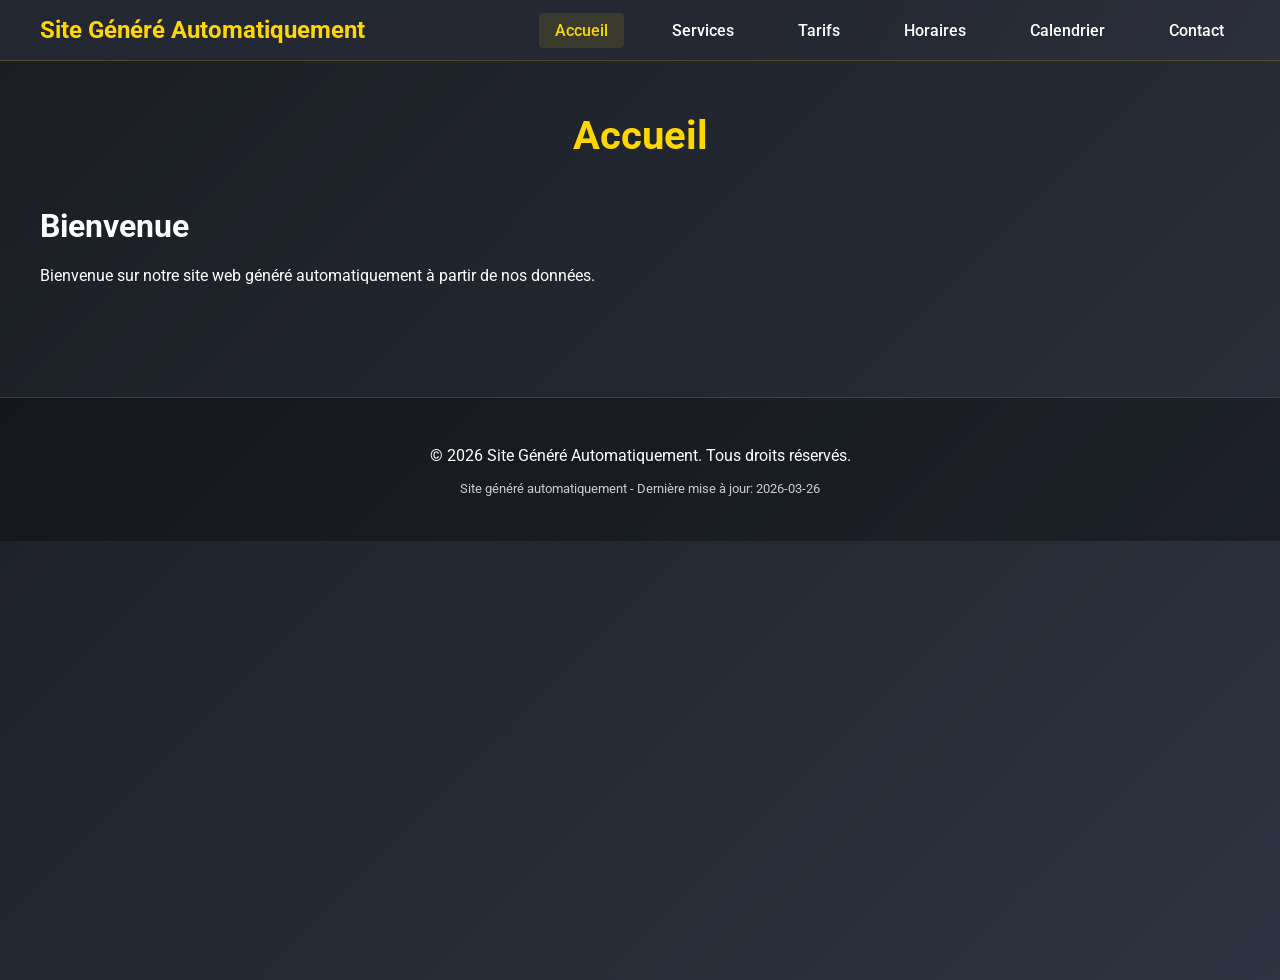
<file: index.html>
<!DOCTYPE html>
<html lang="fr">
<head>
    <meta charset="utf-8">
    <meta name="viewport" content="width=device-width, initial-scale=1">
    <title>Redirection - Site Généré Automatiquement</title>
    <meta http-equiv="refresh" content="0; url=accueil.html">
    <link rel="canonical" href="accueil.html">
    <style>
        body {
            font-family: 'Roboto', sans-serif;
            background: linear-gradient(135deg, #1a1d23 0%, #2d3340 100%);
            color: #ffffff;
            display: flex;
            justify-content: center;
            align-items: center;
            min-height: 100vh;
            margin: 0;
            text-align: center;
        }
        .redirect-message {
            padding: 2rem;
            background: rgba(255, 255, 255, 0.05);
            border-radius: 8px;
            border: 1px solid rgba(255, 215, 0, 0.2);
        }
        .redirect-message h1 {
            color: #ffd700;
            margin-bottom: 1rem;
        }
        .redirect-message a {
            color: #ffd700;
            text-decoration: none;
            font-weight: bold;
        }
        .redirect-message a:hover {
            text-decoration: underline;
        }
    </style>
    <script>
        // Redirection JavaScript comme fallback
        window.location.href = 'accueil.html';
    </script>
</head>
<body>
    <div class="redirect-message">
        <h1>Redirection en cours...</h1>
        <p>Si la redirection ne fonctionne pas automatiquement, <a href="accueil.html">cliquez ici</a>.</p>
    </div>
</body>
</html>
</file>
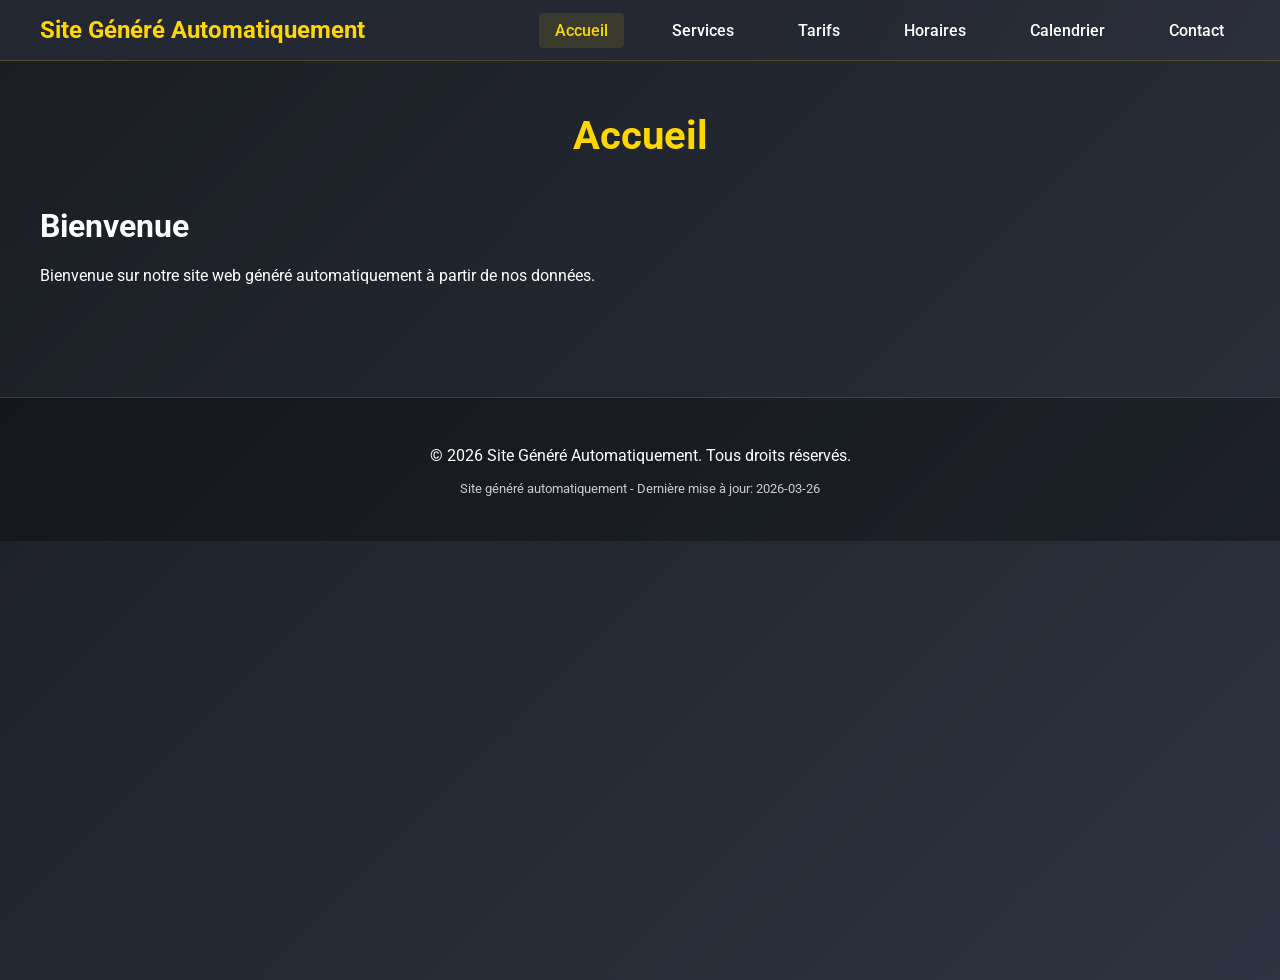
<file: accueil.html>
<!DOCTYPE html>
<html lang="fr">
<head>
    <meta charset="UTF-8">
    <meta name="viewport" content="width=device-width, initial-scale=1">
    <title>Accueil - Site Généré Automatiquement</title>
    <link href="https://fonts.googleapis.com/css?family=Roboto:400,700&amp;display=swap" rel="stylesheet">

    <link rel="stylesheet" href="https://ybudoka.github.io/ybgaspesie/website-styles.css">
    <script>
    // Navigation avec disparition/apparition au scroll
    let lastScrollTop = 0;
    let isScrolling = false;
    
    window.addEventListener('scroll', function() {
      if (!isScrolling) {
        window.requestAnimationFrame(function() {
          const navigation = document.getElementById('mainNav');
          if (!navigation) return;
          
          const currentScroll = window.pageYOffset || document.documentElement.scrollTop;
          
          if (currentScroll <= 0) {
            // En haut de la page
            navigation.classList.remove('nav-hidden');
            navigation.classList.add('nav-visible');
          } else if (currentScroll > lastScrollTop && currentScroll > 100) {
            // Scroll vers le bas
            navigation.classList.add('nav-hidden');
            navigation.classList.remove('nav-visible');
          } else {
            // Scroll vers le haut
            navigation.classList.remove('nav-hidden');
            navigation.classList.add('nav-visible');
          }
          
          lastScrollTop = currentScroll <= 0 ? 0 : currentScroll;
          isScrolling = false;
        });
        isScrolling = true;
      }
    });
    
    // Menu mobile
    document.addEventListener('DOMContentLoaded', function() {
      const navToggle = document.getElementById('navToggle');
      const navMenu = document.querySelector('.nav-menu');
      
      if (navToggle && navMenu) {
        navToggle.addEventListener('click', function() {
          navMenu.classList.toggle('nav-open');
        });
        
        // Fermer le menu quand on clique sur un lien
        navMenu.addEventListener('click', function(e) {
          if (e.target.tagName === 'A') {
            navMenu.classList.remove('nav-open');
          }
        });
      }
    });
    
/** 
 * Fonction pour initialiser les interactions du calendrier
 * Definition de initCalendarInteractions.
 */
    function initCalendarInteractions() {
      const calendarCells = document.querySelectorAll('.calendar-cell');
      calendarCells.forEach(cell => {
        cell.addEventListener('click', function() {
          // Logique d'interaction avec les cellules du calendrier
          console.log('Cellule calendrier cliquée:', this);
        });
      });
    }
    
    // Fonction pour initialiser le filtre des horaires
    function initScheduleFilter() {
      // Ajouter des filtres pour les horaires si nécessaire
      console.log('Filtres horaires initialisés');
    }
    
    // Animation d'apparition au scroll pour les éléments
    function initScrollAnimations() {
      const observer = new IntersectionObserver((entries) => {
        entries.forEach(entry => {
          if (entry.isIntersecting) {
            entry.target.style.opacity = '1';
            entry.target.style.transform = 'translateY(0)';
          }
        });
      });
      
      document.querySelectorAll('.content-section, .service-card, .day-schedule').forEach(el => {
        el.style.opacity = '0';
        el.style.transform = 'translateY(20px)';
        el.style.transition = 'opacity 0.6s ease, transform 0.6s ease';
        observer.observe(el);
      });
    }
    
    // Initialiser les animations au chargement
    document.addEventListener('DOMContentLoaded', initScrollAnimations);
  </script>
</head>
<body>
    
    <nav class="main-navigation" id="mainNav">
      <div class="nav-container">
        <div class="nav-logo">
          Site Généré Automatiquement
        </div>
        <ul class="nav-menu">
          <li class="active"><a href="accueil.html">Accueil</a></li><li><a href="services.html">Services</a></li><li><a href="tarifs.html">Tarifs</a></li><li><a href="horaires.html">Horaires</a></li><li><a href="calendrier.html">Calendrier</a></li><li><a href="contact.html">Contact</a></li>
        </ul>
        <div class="nav-toggle" id="navToggle">
          <span></span>
          <span></span>
          <span></span>
        </div>
      </div>
    </nav>
  
    <div class="container" style="position: relative; z-index: 1;">
        <div class="page-title"><h1>Accueil</h1></div>
        
      <div class="welcome-section">
        <h1>Bienvenue</h1>
        <p>Bienvenue sur notre site web généré automatiquement à partir de nos données.</p>
      </div>
    
    </div>

    
    <footer class="site-footer">
      <div class="footer-content">
        <p>&copy; 2026 Site Généré Automatiquement. Tous droits réservés.</p>
        <p class="footer-note">Site généré automatiquement - Dernière mise à jour: 2026-03-26</p>
      </div>
    </footer>
  
</body>
</html>
</file>
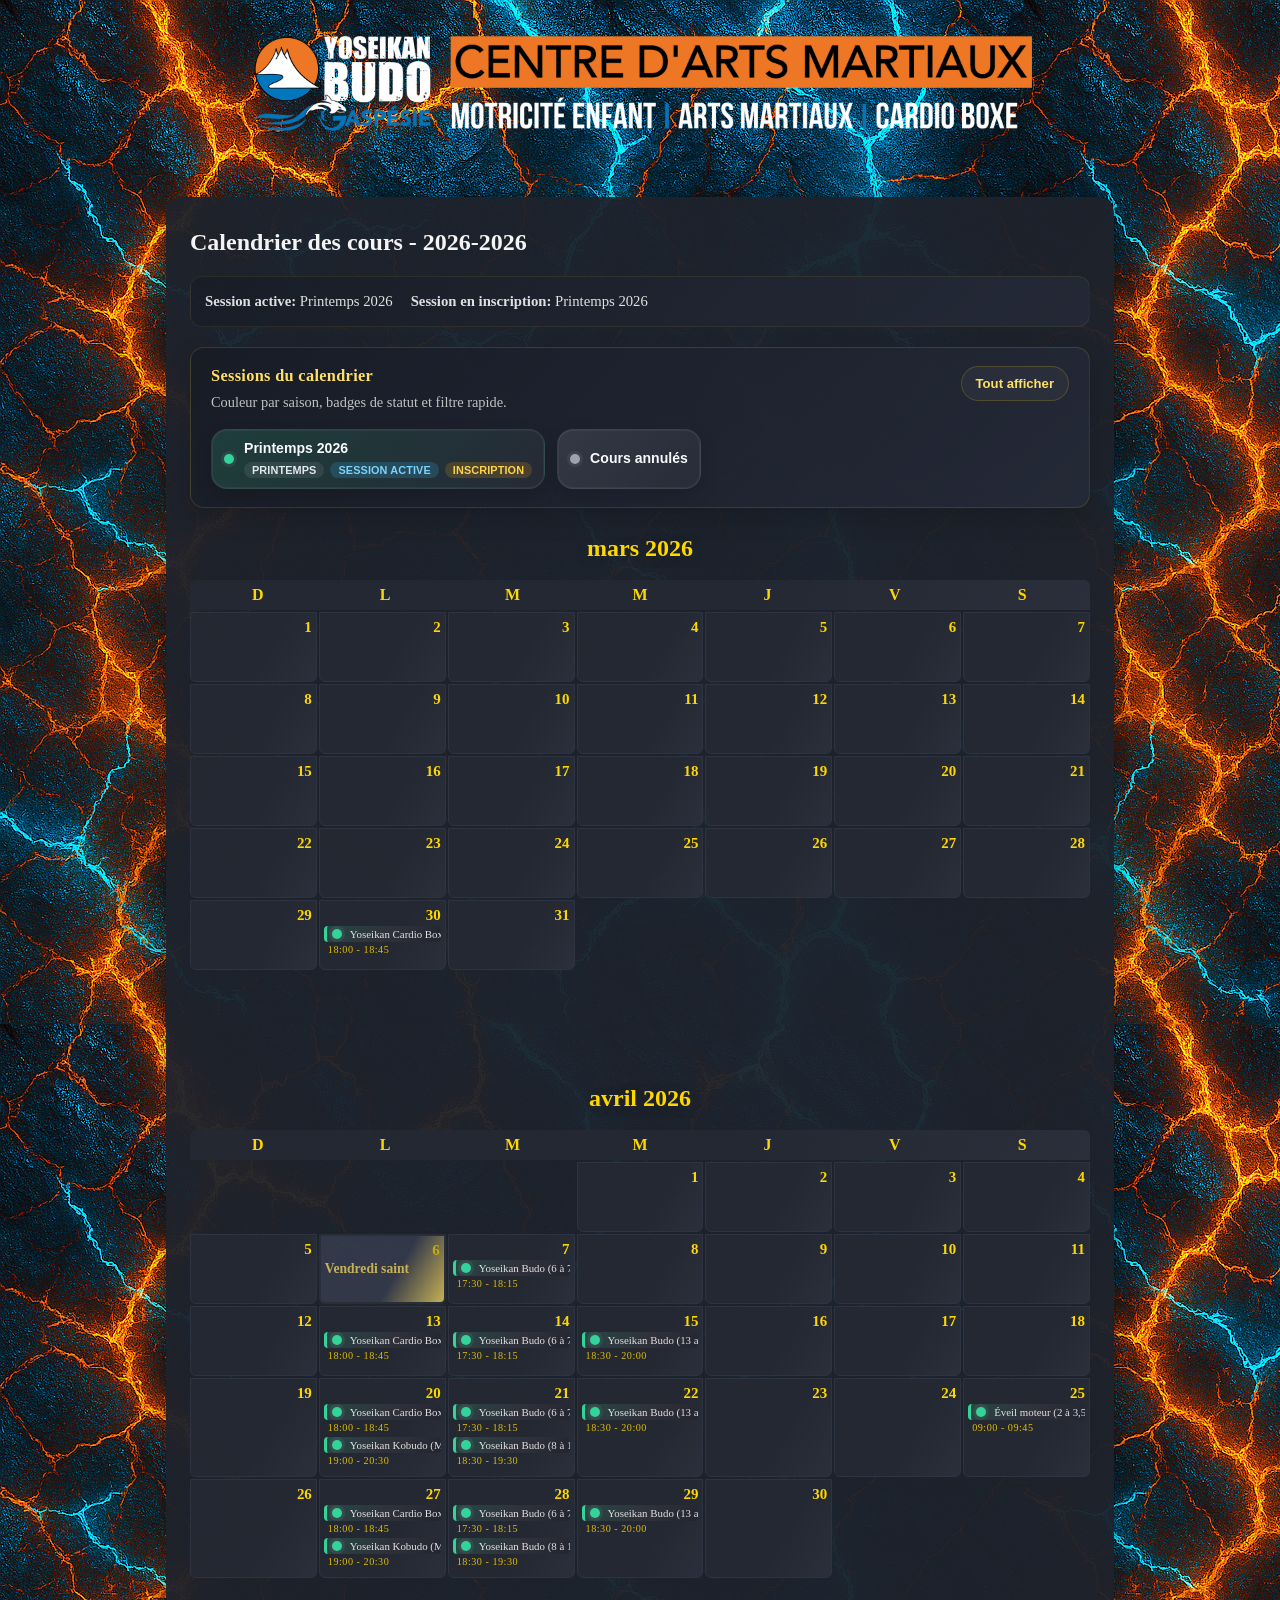
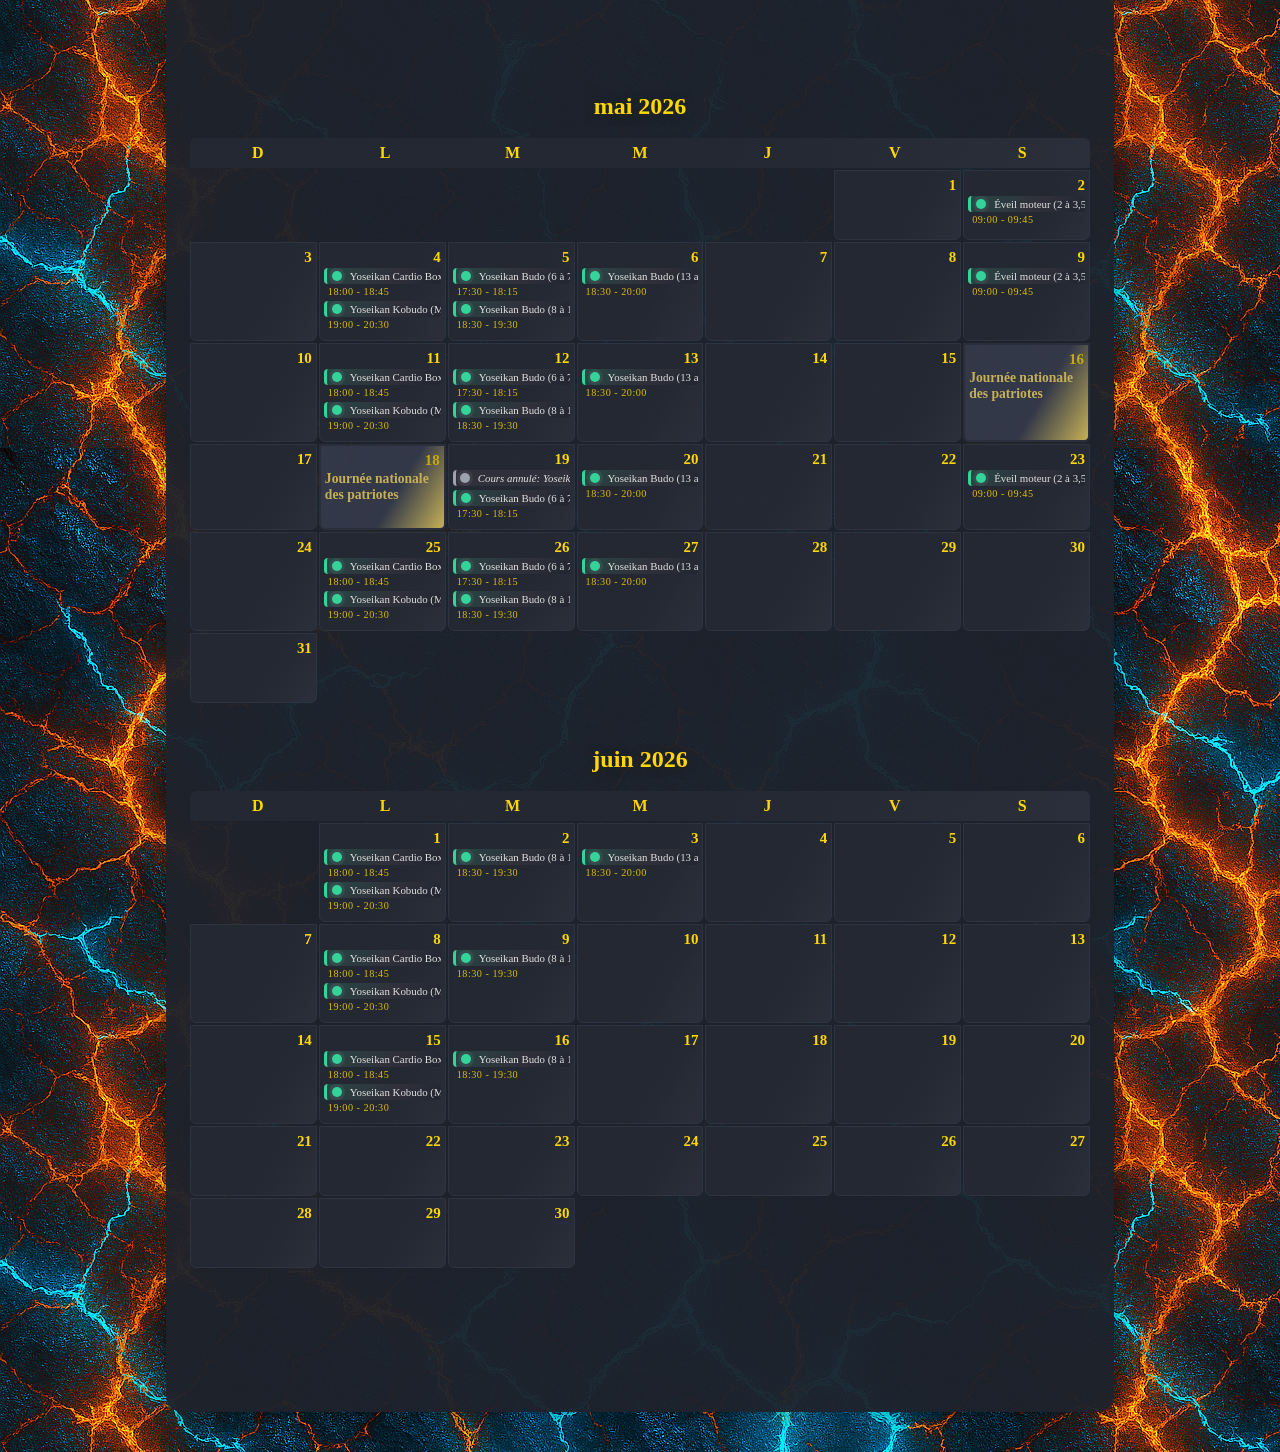
<file: calendrier.html>
<!DOCTYPE html>
<html lang="fr">
<head>
    <meta charset="UTF-8">
    <meta name="viewport" content="width=device-width, initial-scale=1">
    <title>Calendrier des cours - Printemps 2026</title>
    <link href="https://fonts.googleapis.com/css?family=Roboto:400,700&amp;display=swap" rel="stylesheet">

    <link rel="stylesheet" href="https://ybudoka.github.io/ybgaspesie/styles.css">
    <script>function showCourseModal(nomCours, heures, lieu, description) {
    const oldOverlay = document.getElementById('modal-overlay');
    if (oldOverlay) oldOverlay.remove();
    const overlay = document.createElement('div');
    overlay.id = 'modal-overlay';
    overlay.className = 'modal-overlay';
    const modal = document.createElement('div');
    modal.className = 'modal-content';
    let modalContent = '<button class="modal-close" id="modal-close-btn">&times;</button><div><h2>' + nomCours + '</h2>';
    if (heures) modalContent += '<p><strong>Heures :</strong> ' + heures + '</p>';
    if (lieu) modalContent += '<p><strong>Lieu :</strong> ' + lieu + '</p>';
    modalContent += '</div>';
    modal.innerHTML = modalContent;
    overlay.addEventListener('click', function() { overlay.remove(); });
    modal.addEventListener('click', function(e) { e.stopPropagation(); });
    setTimeout(function() {
      const closeBtn = document.getElementById('modal-close-btn');
      if (closeBtn) closeBtn.addEventListener('click', function(e) { e.stopPropagation(); overlay.remove(); });
    }, 10);
    overlay.appendChild(modal);
    document.body.appendChild(overlay);
  }</script><script>function setupCalendarLegendFilters() {
    var toggleButtons = Array.prototype.slice.call(document.querySelectorAll('.calendar-legend-toggle[data-session-slug], .calendar-legend-toggle[data-filter-type="cancelled"]'));
    var resetButton = document.querySelector('.calendar-filter-reset');
    var courseEntries = Array.prototype.slice.call(document.querySelectorAll('.course-entry[data-session-slug], .course-entry.course-entry-cancelled'));
    if (!toggleButtons.length || !courseEntries.length) return;

    var hiddenSessions = {};
    var hideCancelled = false;

    function updateFilterState() {
      toggleButtons.forEach(function(button) {
        var filterType = button.getAttribute('data-filter-type') || '';
        if (filterType === 'cancelled') {
          var cancelledVisible = !hideCancelled;
          button.classList.toggle('is-selected', cancelledVisible);
          button.classList.toggle('is-muted', !cancelledVisible);
          button.setAttribute('aria-pressed', cancelledVisible ? 'true' : 'false');
          return;
        }

        var slug = button.getAttribute('data-session-slug') || '';
        var isVisible = !hiddenSessions[slug];
        button.classList.toggle('is-selected', isVisible);
        button.classList.toggle('is-muted', !isVisible);
        button.setAttribute('aria-pressed', isVisible ? 'true' : 'false');
      });

      courseEntries.forEach(function(entry) {
        if (entry.classList.contains('course-entry-cancelled')) {
          entry.classList.toggle('session-dimmed', hideCancelled);
          return;
        }
        var slug = entry.getAttribute('data-session-slug') || '';
        var isDimmed = !!hiddenSessions[slug];
        entry.classList.toggle('session-dimmed', isDimmed);
      });
    }

    toggleButtons.forEach(function(button) {
      button.addEventListener('click', function() {
        var filterType = button.getAttribute('data-filter-type') || '';
        if (filterType === 'cancelled') {
          hideCancelled = !hideCancelled;
          updateFilterState();
          return;
        }

        var slug = button.getAttribute('data-session-slug') || '';
        hiddenSessions[slug] = !hiddenSessions[slug];
        updateFilterState();
      });
    });

    if (resetButton) {
      resetButton.addEventListener('click', function() {
        hiddenSessions = {};
        hideCancelled = false;
        updateFilterState();
      });
    }

    updateFilterState();
  }
  if (document.readyState === 'loading') {
    document.addEventListener('DOMContentLoaded', setupCalendarLegendFilters);
  } else {
    setupCalendarLegendFilters();
  }</script>
</head>
<body>
    <div style="text-align: center; margin-top: 20px;">
      <img src="baniere-site.png" alt="Logo YBG" style="max-width: 100%; height: auto; width: 100%; max-width: 800px; border-radius: 8px; box-shadow: 0 2px 12px rgba(0,0,0,0.15);">
    </div>
    <div class="container" style="position: relative; z-index: 1;">
        <h2>Calendrier des cours - 2026-2026</h2><div class="calendar-session-meta">
      <p><strong>Session active:</strong> Printemps 2026</p>
      <p><strong>Session en inscription:</strong> Printemps 2026</p>
    </div>
        <section class="calendar-legend" aria-label="Légende des sessions"><div class="calendar-legend-header"><div><h3>Sessions du calendrier</h3><p>Couleur par saison, badges de statut et filtre rapide.</p></div><button type="button" class="calendar-filter-reset">Tout afficher</button></div><div class="calendar-legend-list"><button type="button" class="calendar-legend-item calendar-legend-toggle is-selected" data-session-slug="printemps-2026" style="--session-accent:#34d399; --session-accent-soft:rgba(52, 211, 153, 0.18);" aria-pressed="true">
      <span class="calendar-legend-dot" aria-hidden="true"></span>
      <span class="calendar-legend-content">
        <span class="calendar-legend-label">Printemps 2026</span>
        <span class="calendar-legend-meta"><span class="calendar-legend-season">Printemps</span><span class="calendar-legend-badge is-active">Session active</span><span class="calendar-legend-badge is-inscription">Inscription</span></span>
      </span>
    </button><button type="button" class="calendar-legend-item calendar-legend-toggle is-selected calendar-legend-item-cancelled" data-filter-type="cancelled" aria-pressed="true">
    <span class="calendar-legend-dot" aria-hidden="true"></span>
    <span class="calendar-legend-content">
      <span class="calendar-legend-label">Cours annulés</span>
    </span>
  </button></div></section><div class="responsive-calendar"><div class="month-container">
      <h2>mars 2026</h2>
      <div class="calendar-header">
        <div>D</div><div>L</div><div>M</div><div>M</div><div>J</div><div>V</div><div>S</div>
      </div><div class="calendar-grid"><div class="calendar-cell"><div class="day-no">1</div></div><div class="calendar-cell"><div class="day-no">2</div></div><div class="calendar-cell"><div class="day-no">3</div></div><div class="calendar-cell"><div class="day-no">4</div></div><div class="calendar-cell"><div class="day-no">5</div></div><div class="calendar-cell"><div class="day-no">6</div></div><div class="calendar-cell"><div class="day-no">7</div></div><div class="calendar-cell"><div class="day-no">8</div></div><div class="calendar-cell"><div class="day-no">9</div></div><div class="calendar-cell"><div class="day-no">10</div></div><div class="calendar-cell"><div class="day-no">11</div></div><div class="calendar-cell"><div class="day-no">12</div></div><div class="calendar-cell"><div class="day-no">13</div></div><div class="calendar-cell"><div class="day-no">14</div></div><div class="calendar-cell"><div class="day-no">15</div></div><div class="calendar-cell"><div class="day-no">16</div></div><div class="calendar-cell"><div class="day-no">17</div></div><div class="calendar-cell"><div class="day-no">18</div></div><div class="calendar-cell"><div class="day-no">19</div></div><div class="calendar-cell"><div class="day-no">20</div></div><div class="calendar-cell"><div class="day-no">21</div></div><div class="calendar-cell"><div class="day-no">22</div></div><div class="calendar-cell"><div class="day-no">23</div></div><div class="calendar-cell"><div class="day-no">24</div></div><div class="calendar-cell"><div class="day-no">25</div></div><div class="calendar-cell"><div class="day-no">26</div></div><div class="calendar-cell"><div class="day-no">27</div></div><div class="calendar-cell"><div class="day-no">28</div></div><div class="calendar-cell"><div class="day-no">29</div></div><div class="calendar-cell"><div class="day-no">30</div><div class="course-list"><div class="course-entry" data-session-slug="printemps-2026">
                <div class="course-item course-item-session" style="--session-accent:#34d399; --session-accent-soft:rgba(52, 211, 153, 0.18);" title="Session: Printemps 2026">
                  <span class="course-session-dot" style="background:#34d399;" aria-hidden="true"></span>Yoseikan Cardio Boxe (13 ans +)<br>
                </div>
                <div class="course-hours">18:00 - 18:45</div>
              </div></div></div><div class="calendar-cell"><div class="day-no">31</div></div><div class="calendar-cell empty"></div><div class="calendar-cell empty"></div><div class="calendar-cell empty"></div><div class="calendar-cell empty"></div><div class="calendar-cell empty"></div><div class="calendar-cell empty"></div><div class="calendar-cell empty"></div><div class="calendar-cell empty"></div><div class="calendar-cell empty"></div><div class="calendar-cell empty"></div><div class="calendar-cell empty"></div></div></div><div class="month-container">
      <h2>avril 2026</h2>
      <div class="calendar-header">
        <div>D</div><div>L</div><div>M</div><div>M</div><div>J</div><div>V</div><div>S</div>
      </div><div class="calendar-grid"><div class="calendar-cell empty"></div><div class="calendar-cell empty"></div><div class="calendar-cell empty"></div><div class="calendar-cell"><div class="day-no">1</div></div><div class="calendar-cell"><div class="day-no">2</div></div><div class="calendar-cell"><div class="day-no">3</div></div><div class="calendar-cell"><div class="day-no">4</div></div><div class="calendar-cell"><div class="day-no">5</div></div><div class="calendar-cell holiday-note"><div class="day-no">6</div><div class="holiday-name">Vendredi saint</div></div><div class="calendar-cell"><div class="day-no">7</div><div class="course-list"><div class="course-entry" data-session-slug="printemps-2026">
                <div class="course-item course-item-session" style="--session-accent:#34d399; --session-accent-soft:rgba(52, 211, 153, 0.18);" title="Session: Printemps 2026">
                  <span class="course-session-dot" style="background:#34d399;" aria-hidden="true"></span>Yoseikan Budo (6 à 7 ans)<br>
                </div>
                <div class="course-hours">17:30 - 18:15</div>
              </div></div></div><div class="calendar-cell"><div class="day-no">8</div></div><div class="calendar-cell"><div class="day-no">9</div></div><div class="calendar-cell"><div class="day-no">10</div></div><div class="calendar-cell"><div class="day-no">11</div></div><div class="calendar-cell"><div class="day-no">12</div></div><div class="calendar-cell"><div class="day-no">13</div><div class="course-list"><div class="course-entry" data-session-slug="printemps-2026">
                <div class="course-item course-item-session" style="--session-accent:#34d399; --session-accent-soft:rgba(52, 211, 153, 0.18);" title="Session: Printemps 2026">
                  <span class="course-session-dot" style="background:#34d399;" aria-hidden="true"></span>Yoseikan Cardio Boxe (13 ans +)<br>
                </div>
                <div class="course-hours">18:00 - 18:45</div>
              </div></div></div><div class="calendar-cell"><div class="day-no">14</div><div class="course-list"><div class="course-entry" data-session-slug="printemps-2026">
                <div class="course-item course-item-session" style="--session-accent:#34d399; --session-accent-soft:rgba(52, 211, 153, 0.18);" title="Session: Printemps 2026">
                  <span class="course-session-dot" style="background:#34d399;" aria-hidden="true"></span>Yoseikan Budo (6 à 7 ans)<br>
                </div>
                <div class="course-hours">17:30 - 18:15</div>
              </div></div></div><div class="calendar-cell"><div class="day-no">15</div><div class="course-list"><div class="course-entry" data-session-slug="printemps-2026">
                <div class="course-item course-item-session" style="--session-accent:#34d399; --session-accent-soft:rgba(52, 211, 153, 0.18);" title="Session: Printemps 2026">
                  <span class="course-session-dot" style="background:#34d399;" aria-hidden="true"></span>Yoseikan Budo (13 ans +)<br>
                </div>
                <div class="course-hours">18:30 - 20:00</div>
              </div></div></div><div class="calendar-cell"><div class="day-no">16</div></div><div class="calendar-cell"><div class="day-no">17</div></div><div class="calendar-cell"><div class="day-no">18</div></div><div class="calendar-cell"><div class="day-no">19</div></div><div class="calendar-cell"><div class="day-no">20</div><div class="course-list"><div class="course-entry" data-session-slug="printemps-2026">
                <div class="course-item course-item-session" style="--session-accent:#34d399; --session-accent-soft:rgba(52, 211, 153, 0.18);" title="Session: Printemps 2026">
                  <span class="course-session-dot" style="background:#34d399;" aria-hidden="true"></span>Yoseikan Cardio Boxe (13 ans +)<br>
                </div>
                <div class="course-hours">18:00 - 18:45</div>
              </div><div class="course-entry" data-session-slug="printemps-2026">
                <div class="course-item course-item-session" style="--session-accent:#34d399; --session-accent-soft:rgba(52, 211, 153, 0.18);" title="Session: Printemps 2026">
                  <span class="course-session-dot" style="background:#34d399;" aria-hidden="true"></span>Yoseikan Kobudo (Maniement d&#039;armes) (13 ans +)<br>
                </div>
                <div class="course-hours">19:00 - 20:30</div>
              </div></div></div><div class="calendar-cell"><div class="day-no">21</div><div class="course-list"><div class="course-entry" data-session-slug="printemps-2026">
                <div class="course-item course-item-session" style="--session-accent:#34d399; --session-accent-soft:rgba(52, 211, 153, 0.18);" title="Session: Printemps 2026">
                  <span class="course-session-dot" style="background:#34d399;" aria-hidden="true"></span>Yoseikan Budo (6 à 7 ans)<br>
                </div>
                <div class="course-hours">17:30 - 18:15</div>
              </div><div class="course-entry" data-session-slug="printemps-2026">
                <div class="course-item course-item-session" style="--session-accent:#34d399; --session-accent-soft:rgba(52, 211, 153, 0.18);" title="Session: Printemps 2026">
                  <span class="course-session-dot" style="background:#34d399;" aria-hidden="true"></span>Yoseikan Budo (8 à 12 ans)<br>
                </div>
                <div class="course-hours">18:30 - 19:30</div>
              </div></div></div><div class="calendar-cell"><div class="day-no">22</div><div class="course-list"><div class="course-entry" data-session-slug="printemps-2026">
                <div class="course-item course-item-session" style="--session-accent:#34d399; --session-accent-soft:rgba(52, 211, 153, 0.18);" title="Session: Printemps 2026">
                  <span class="course-session-dot" style="background:#34d399;" aria-hidden="true"></span>Yoseikan Budo (13 ans +)<br>
                </div>
                <div class="course-hours">18:30 - 20:00</div>
              </div></div></div><div class="calendar-cell"><div class="day-no">23</div></div><div class="calendar-cell"><div class="day-no">24</div></div><div class="calendar-cell"><div class="day-no">25</div><div class="course-list"><div class="course-entry" data-session-slug="printemps-2026">
                <div class="course-item course-item-session" style="--session-accent:#34d399; --session-accent-soft:rgba(52, 211, 153, 0.18);" title="Session: Printemps 2026">
                  <span class="course-session-dot" style="background:#34d399;" aria-hidden="true"></span>Éveil moteur (2 à 3,5 ans)<br>
                </div>
                <div class="course-hours">09:00 - 09:45</div>
              </div></div></div><div class="calendar-cell"><div class="day-no">26</div></div><div class="calendar-cell"><div class="day-no">27</div><div class="course-list"><div class="course-entry" data-session-slug="printemps-2026">
                <div class="course-item course-item-session" style="--session-accent:#34d399; --session-accent-soft:rgba(52, 211, 153, 0.18);" title="Session: Printemps 2026">
                  <span class="course-session-dot" style="background:#34d399;" aria-hidden="true"></span>Yoseikan Cardio Boxe (13 ans +)<br>
                </div>
                <div class="course-hours">18:00 - 18:45</div>
              </div><div class="course-entry" data-session-slug="printemps-2026">
                <div class="course-item course-item-session" style="--session-accent:#34d399; --session-accent-soft:rgba(52, 211, 153, 0.18);" title="Session: Printemps 2026">
                  <span class="course-session-dot" style="background:#34d399;" aria-hidden="true"></span>Yoseikan Kobudo (Maniement d&#039;armes) (13 ans +)<br>
                </div>
                <div class="course-hours">19:00 - 20:30</div>
              </div></div></div><div class="calendar-cell"><div class="day-no">28</div><div class="course-list"><div class="course-entry" data-session-slug="printemps-2026">
                <div class="course-item course-item-session" style="--session-accent:#34d399; --session-accent-soft:rgba(52, 211, 153, 0.18);" title="Session: Printemps 2026">
                  <span class="course-session-dot" style="background:#34d399;" aria-hidden="true"></span>Yoseikan Budo (6 à 7 ans)<br>
                </div>
                <div class="course-hours">17:30 - 18:15</div>
              </div><div class="course-entry" data-session-slug="printemps-2026">
                <div class="course-item course-item-session" style="--session-accent:#34d399; --session-accent-soft:rgba(52, 211, 153, 0.18);" title="Session: Printemps 2026">
                  <span class="course-session-dot" style="background:#34d399;" aria-hidden="true"></span>Yoseikan Budo (8 à 12 ans)<br>
                </div>
                <div class="course-hours">18:30 - 19:30</div>
              </div></div></div><div class="calendar-cell"><div class="day-no">29</div><div class="course-list"><div class="course-entry" data-session-slug="printemps-2026">
                <div class="course-item course-item-session" style="--session-accent:#34d399; --session-accent-soft:rgba(52, 211, 153, 0.18);" title="Session: Printemps 2026">
                  <span class="course-session-dot" style="background:#34d399;" aria-hidden="true"></span>Yoseikan Budo (13 ans +)<br>
                </div>
                <div class="course-hours">18:30 - 20:00</div>
              </div></div></div><div class="calendar-cell"><div class="day-no">30</div></div><div class="calendar-cell empty"></div><div class="calendar-cell empty"></div><div class="calendar-cell empty"></div><div class="calendar-cell empty"></div><div class="calendar-cell empty"></div><div class="calendar-cell empty"></div><div class="calendar-cell empty"></div><div class="calendar-cell empty"></div><div class="calendar-cell empty"></div></div></div><div class="month-container">
      <h2>mai 2026</h2>
      <div class="calendar-header">
        <div>D</div><div>L</div><div>M</div><div>M</div><div>J</div><div>V</div><div>S</div>
      </div><div class="calendar-grid"><div class="calendar-cell empty"></div><div class="calendar-cell empty"></div><div class="calendar-cell empty"></div><div class="calendar-cell empty"></div><div class="calendar-cell empty"></div><div class="calendar-cell"><div class="day-no">1</div></div><div class="calendar-cell"><div class="day-no">2</div><div class="course-list"><div class="course-entry" data-session-slug="printemps-2026">
                <div class="course-item course-item-session" style="--session-accent:#34d399; --session-accent-soft:rgba(52, 211, 153, 0.18);" title="Session: Printemps 2026">
                  <span class="course-session-dot" style="background:#34d399;" aria-hidden="true"></span>Éveil moteur (2 à 3,5 ans)<br>
                </div>
                <div class="course-hours">09:00 - 09:45</div>
              </div></div></div><div class="calendar-cell"><div class="day-no">3</div></div><div class="calendar-cell"><div class="day-no">4</div><div class="course-list"><div class="course-entry" data-session-slug="printemps-2026">
                <div class="course-item course-item-session" style="--session-accent:#34d399; --session-accent-soft:rgba(52, 211, 153, 0.18);" title="Session: Printemps 2026">
                  <span class="course-session-dot" style="background:#34d399;" aria-hidden="true"></span>Yoseikan Cardio Boxe (13 ans +)<br>
                </div>
                <div class="course-hours">18:00 - 18:45</div>
              </div><div class="course-entry" data-session-slug="printemps-2026">
                <div class="course-item course-item-session" style="--session-accent:#34d399; --session-accent-soft:rgba(52, 211, 153, 0.18);" title="Session: Printemps 2026">
                  <span class="course-session-dot" style="background:#34d399;" aria-hidden="true"></span>Yoseikan Kobudo (Maniement d&#039;armes) (13 ans +)<br>
                </div>
                <div class="course-hours">19:00 - 20:30</div>
              </div></div></div><div class="calendar-cell"><div class="day-no">5</div><div class="course-list"><div class="course-entry" data-session-slug="printemps-2026">
                <div class="course-item course-item-session" style="--session-accent:#34d399; --session-accent-soft:rgba(52, 211, 153, 0.18);" title="Session: Printemps 2026">
                  <span class="course-session-dot" style="background:#34d399;" aria-hidden="true"></span>Yoseikan Budo (6 à 7 ans)<br>
                </div>
                <div class="course-hours">17:30 - 18:15</div>
              </div><div class="course-entry" data-session-slug="printemps-2026">
                <div class="course-item course-item-session" style="--session-accent:#34d399; --session-accent-soft:rgba(52, 211, 153, 0.18);" title="Session: Printemps 2026">
                  <span class="course-session-dot" style="background:#34d399;" aria-hidden="true"></span>Yoseikan Budo (8 à 12 ans)<br>
                </div>
                <div class="course-hours">18:30 - 19:30</div>
              </div></div></div><div class="calendar-cell"><div class="day-no">6</div><div class="course-list"><div class="course-entry" data-session-slug="printemps-2026">
                <div class="course-item course-item-session" style="--session-accent:#34d399; --session-accent-soft:rgba(52, 211, 153, 0.18);" title="Session: Printemps 2026">
                  <span class="course-session-dot" style="background:#34d399;" aria-hidden="true"></span>Yoseikan Budo (13 ans +)<br>
                </div>
                <div class="course-hours">18:30 - 20:00</div>
              </div></div></div><div class="calendar-cell"><div class="day-no">7</div></div><div class="calendar-cell"><div class="day-no">8</div></div><div class="calendar-cell"><div class="day-no">9</div><div class="course-list"><div class="course-entry" data-session-slug="printemps-2026">
                <div class="course-item course-item-session" style="--session-accent:#34d399; --session-accent-soft:rgba(52, 211, 153, 0.18);" title="Session: Printemps 2026">
                  <span class="course-session-dot" style="background:#34d399;" aria-hidden="true"></span>Éveil moteur (2 à 3,5 ans)<br>
                </div>
                <div class="course-hours">09:00 - 09:45</div>
              </div></div></div><div class="calendar-cell"><div class="day-no">10</div></div><div class="calendar-cell"><div class="day-no">11</div><div class="course-list"><div class="course-entry" data-session-slug="printemps-2026">
                <div class="course-item course-item-session" style="--session-accent:#34d399; --session-accent-soft:rgba(52, 211, 153, 0.18);" title="Session: Printemps 2026">
                  <span class="course-session-dot" style="background:#34d399;" aria-hidden="true"></span>Yoseikan Cardio Boxe (13 ans +)<br>
                </div>
                <div class="course-hours">18:00 - 18:45</div>
              </div><div class="course-entry" data-session-slug="printemps-2026">
                <div class="course-item course-item-session" style="--session-accent:#34d399; --session-accent-soft:rgba(52, 211, 153, 0.18);" title="Session: Printemps 2026">
                  <span class="course-session-dot" style="background:#34d399;" aria-hidden="true"></span>Yoseikan Kobudo (Maniement d&#039;armes) (13 ans +)<br>
                </div>
                <div class="course-hours">19:00 - 20:30</div>
              </div></div></div><div class="calendar-cell"><div class="day-no">12</div><div class="course-list"><div class="course-entry" data-session-slug="printemps-2026">
                <div class="course-item course-item-session" style="--session-accent:#34d399; --session-accent-soft:rgba(52, 211, 153, 0.18);" title="Session: Printemps 2026">
                  <span class="course-session-dot" style="background:#34d399;" aria-hidden="true"></span>Yoseikan Budo (6 à 7 ans)<br>
                </div>
                <div class="course-hours">17:30 - 18:15</div>
              </div><div class="course-entry" data-session-slug="printemps-2026">
                <div class="course-item course-item-session" style="--session-accent:#34d399; --session-accent-soft:rgba(52, 211, 153, 0.18);" title="Session: Printemps 2026">
                  <span class="course-session-dot" style="background:#34d399;" aria-hidden="true"></span>Yoseikan Budo (8 à 12 ans)<br>
                </div>
                <div class="course-hours">18:30 - 19:30</div>
              </div></div></div><div class="calendar-cell"><div class="day-no">13</div><div class="course-list"><div class="course-entry" data-session-slug="printemps-2026">
                <div class="course-item course-item-session" style="--session-accent:#34d399; --session-accent-soft:rgba(52, 211, 153, 0.18);" title="Session: Printemps 2026">
                  <span class="course-session-dot" style="background:#34d399;" aria-hidden="true"></span>Yoseikan Budo (13 ans +)<br>
                </div>
                <div class="course-hours">18:30 - 20:00</div>
              </div></div></div><div class="calendar-cell"><div class="day-no">14</div></div><div class="calendar-cell"><div class="day-no">15</div></div><div class="calendar-cell holiday-note"><div class="day-no">16</div><div class="holiday-name">Journée nationale des patriotes</div></div><div class="calendar-cell"><div class="day-no">17</div></div><div class="calendar-cell holiday-note"><div class="day-no">18</div><div class="holiday-name">Journée nationale des patriotes</div></div><div class="calendar-cell"><div class="day-no">19</div><div class="course-list"><div class="course-entry course-entry-cancelled">
                <div class="course-item course-item-cancelled">
                  <span class="course-session-dot cancelled-dot" aria-hidden="true"></span>Cours annulé: Yoseikan Budo (8 à 12 ans)
                </div>
              </div><div class="course-entry" data-session-slug="printemps-2026">
                <div class="course-item course-item-session" style="--session-accent:#34d399; --session-accent-soft:rgba(52, 211, 153, 0.18);" title="Session: Printemps 2026">
                  <span class="course-session-dot" style="background:#34d399;" aria-hidden="true"></span>Yoseikan Budo (6 à 7 ans)<br>
                </div>
                <div class="course-hours">17:30 - 18:15</div>
              </div></div></div><div class="calendar-cell"><div class="day-no">20</div><div class="course-list"><div class="course-entry" data-session-slug="printemps-2026">
                <div class="course-item course-item-session" style="--session-accent:#34d399; --session-accent-soft:rgba(52, 211, 153, 0.18);" title="Session: Printemps 2026">
                  <span class="course-session-dot" style="background:#34d399;" aria-hidden="true"></span>Yoseikan Budo (13 ans +)<br>
                </div>
                <div class="course-hours">18:30 - 20:00</div>
              </div></div></div><div class="calendar-cell"><div class="day-no">21</div></div><div class="calendar-cell"><div class="day-no">22</div></div><div class="calendar-cell"><div class="day-no">23</div><div class="course-list"><div class="course-entry" data-session-slug="printemps-2026">
                <div class="course-item course-item-session" style="--session-accent:#34d399; --session-accent-soft:rgba(52, 211, 153, 0.18);" title="Session: Printemps 2026">
                  <span class="course-session-dot" style="background:#34d399;" aria-hidden="true"></span>Éveil moteur (2 à 3,5 ans)<br>
                </div>
                <div class="course-hours">09:00 - 09:45</div>
              </div></div></div><div class="calendar-cell"><div class="day-no">24</div></div><div class="calendar-cell"><div class="day-no">25</div><div class="course-list"><div class="course-entry" data-session-slug="printemps-2026">
                <div class="course-item course-item-session" style="--session-accent:#34d399; --session-accent-soft:rgba(52, 211, 153, 0.18);" title="Session: Printemps 2026">
                  <span class="course-session-dot" style="background:#34d399;" aria-hidden="true"></span>Yoseikan Cardio Boxe (13 ans +)<br>
                </div>
                <div class="course-hours">18:00 - 18:45</div>
              </div><div class="course-entry" data-session-slug="printemps-2026">
                <div class="course-item course-item-session" style="--session-accent:#34d399; --session-accent-soft:rgba(52, 211, 153, 0.18);" title="Session: Printemps 2026">
                  <span class="course-session-dot" style="background:#34d399;" aria-hidden="true"></span>Yoseikan Kobudo (Maniement d&#039;armes) (13 ans +)<br>
                </div>
                <div class="course-hours">19:00 - 20:30</div>
              </div></div></div><div class="calendar-cell"><div class="day-no">26</div><div class="course-list"><div class="course-entry" data-session-slug="printemps-2026">
                <div class="course-item course-item-session" style="--session-accent:#34d399; --session-accent-soft:rgba(52, 211, 153, 0.18);" title="Session: Printemps 2026">
                  <span class="course-session-dot" style="background:#34d399;" aria-hidden="true"></span>Yoseikan Budo (6 à 7 ans)<br>
                </div>
                <div class="course-hours">17:30 - 18:15</div>
              </div><div class="course-entry" data-session-slug="printemps-2026">
                <div class="course-item course-item-session" style="--session-accent:#34d399; --session-accent-soft:rgba(52, 211, 153, 0.18);" title="Session: Printemps 2026">
                  <span class="course-session-dot" style="background:#34d399;" aria-hidden="true"></span>Yoseikan Budo (8 à 12 ans)<br>
                </div>
                <div class="course-hours">18:30 - 19:30</div>
              </div></div></div><div class="calendar-cell"><div class="day-no">27</div><div class="course-list"><div class="course-entry" data-session-slug="printemps-2026">
                <div class="course-item course-item-session" style="--session-accent:#34d399; --session-accent-soft:rgba(52, 211, 153, 0.18);" title="Session: Printemps 2026">
                  <span class="course-session-dot" style="background:#34d399;" aria-hidden="true"></span>Yoseikan Budo (13 ans +)<br>
                </div>
                <div class="course-hours">18:30 - 20:00</div>
              </div></div></div><div class="calendar-cell"><div class="day-no">28</div></div><div class="calendar-cell"><div class="day-no">29</div></div><div class="calendar-cell"><div class="day-no">30</div></div><div class="calendar-cell"><div class="day-no">31</div></div><div class="calendar-cell empty"></div><div class="calendar-cell empty"></div><div class="calendar-cell empty"></div><div class="calendar-cell empty"></div><div class="calendar-cell empty"></div><div class="calendar-cell empty"></div></div></div><div class="month-container">
      <h2>juin 2026</h2>
      <div class="calendar-header">
        <div>D</div><div>L</div><div>M</div><div>M</div><div>J</div><div>V</div><div>S</div>
      </div><div class="calendar-grid"><div class="calendar-cell empty"></div><div class="calendar-cell"><div class="day-no">1</div><div class="course-list"><div class="course-entry" data-session-slug="printemps-2026">
                <div class="course-item course-item-session" style="--session-accent:#34d399; --session-accent-soft:rgba(52, 211, 153, 0.18);" title="Session: Printemps 2026">
                  <span class="course-session-dot" style="background:#34d399;" aria-hidden="true"></span>Yoseikan Cardio Boxe (13 ans +)<br>
                </div>
                <div class="course-hours">18:00 - 18:45</div>
              </div><div class="course-entry" data-session-slug="printemps-2026">
                <div class="course-item course-item-session" style="--session-accent:#34d399; --session-accent-soft:rgba(52, 211, 153, 0.18);" title="Session: Printemps 2026">
                  <span class="course-session-dot" style="background:#34d399;" aria-hidden="true"></span>Yoseikan Kobudo (Maniement d&#039;armes) (13 ans +)<br>
                </div>
                <div class="course-hours">19:00 - 20:30</div>
              </div></div></div><div class="calendar-cell"><div class="day-no">2</div><div class="course-list"><div class="course-entry" data-session-slug="printemps-2026">
                <div class="course-item course-item-session" style="--session-accent:#34d399; --session-accent-soft:rgba(52, 211, 153, 0.18);" title="Session: Printemps 2026">
                  <span class="course-session-dot" style="background:#34d399;" aria-hidden="true"></span>Yoseikan Budo (8 à 12 ans)<br>
                </div>
                <div class="course-hours">18:30 - 19:30</div>
              </div></div></div><div class="calendar-cell"><div class="day-no">3</div><div class="course-list"><div class="course-entry" data-session-slug="printemps-2026">
                <div class="course-item course-item-session" style="--session-accent:#34d399; --session-accent-soft:rgba(52, 211, 153, 0.18);" title="Session: Printemps 2026">
                  <span class="course-session-dot" style="background:#34d399;" aria-hidden="true"></span>Yoseikan Budo (13 ans +)<br>
                </div>
                <div class="course-hours">18:30 - 20:00</div>
              </div></div></div><div class="calendar-cell"><div class="day-no">4</div></div><div class="calendar-cell"><div class="day-no">5</div></div><div class="calendar-cell"><div class="day-no">6</div></div><div class="calendar-cell"><div class="day-no">7</div></div><div class="calendar-cell"><div class="day-no">8</div><div class="course-list"><div class="course-entry" data-session-slug="printemps-2026">
                <div class="course-item course-item-session" style="--session-accent:#34d399; --session-accent-soft:rgba(52, 211, 153, 0.18);" title="Session: Printemps 2026">
                  <span class="course-session-dot" style="background:#34d399;" aria-hidden="true"></span>Yoseikan Cardio Boxe (13 ans +)<br>
                </div>
                <div class="course-hours">18:00 - 18:45</div>
              </div><div class="course-entry" data-session-slug="printemps-2026">
                <div class="course-item course-item-session" style="--session-accent:#34d399; --session-accent-soft:rgba(52, 211, 153, 0.18);" title="Session: Printemps 2026">
                  <span class="course-session-dot" style="background:#34d399;" aria-hidden="true"></span>Yoseikan Kobudo (Maniement d&#039;armes) (13 ans +)<br>
                </div>
                <div class="course-hours">19:00 - 20:30</div>
              </div></div></div><div class="calendar-cell"><div class="day-no">9</div><div class="course-list"><div class="course-entry" data-session-slug="printemps-2026">
                <div class="course-item course-item-session" style="--session-accent:#34d399; --session-accent-soft:rgba(52, 211, 153, 0.18);" title="Session: Printemps 2026">
                  <span class="course-session-dot" style="background:#34d399;" aria-hidden="true"></span>Yoseikan Budo (8 à 12 ans)<br>
                </div>
                <div class="course-hours">18:30 - 19:30</div>
              </div></div></div><div class="calendar-cell"><div class="day-no">10</div></div><div class="calendar-cell"><div class="day-no">11</div></div><div class="calendar-cell"><div class="day-no">12</div></div><div class="calendar-cell"><div class="day-no">13</div></div><div class="calendar-cell"><div class="day-no">14</div></div><div class="calendar-cell"><div class="day-no">15</div><div class="course-list"><div class="course-entry" data-session-slug="printemps-2026">
                <div class="course-item course-item-session" style="--session-accent:#34d399; --session-accent-soft:rgba(52, 211, 153, 0.18);" title="Session: Printemps 2026">
                  <span class="course-session-dot" style="background:#34d399;" aria-hidden="true"></span>Yoseikan Cardio Boxe (13 ans +)<br>
                </div>
                <div class="course-hours">18:00 - 18:45</div>
              </div><div class="course-entry" data-session-slug="printemps-2026">
                <div class="course-item course-item-session" style="--session-accent:#34d399; --session-accent-soft:rgba(52, 211, 153, 0.18);" title="Session: Printemps 2026">
                  <span class="course-session-dot" style="background:#34d399;" aria-hidden="true"></span>Yoseikan Kobudo (Maniement d&#039;armes) (13 ans +)<br>
                </div>
                <div class="course-hours">19:00 - 20:30</div>
              </div></div></div><div class="calendar-cell"><div class="day-no">16</div><div class="course-list"><div class="course-entry" data-session-slug="printemps-2026">
                <div class="course-item course-item-session" style="--session-accent:#34d399; --session-accent-soft:rgba(52, 211, 153, 0.18);" title="Session: Printemps 2026">
                  <span class="course-session-dot" style="background:#34d399;" aria-hidden="true"></span>Yoseikan Budo (8 à 12 ans)<br>
                </div>
                <div class="course-hours">18:30 - 19:30</div>
              </div></div></div><div class="calendar-cell"><div class="day-no">17</div></div><div class="calendar-cell"><div class="day-no">18</div></div><div class="calendar-cell"><div class="day-no">19</div></div><div class="calendar-cell"><div class="day-no">20</div></div><div class="calendar-cell"><div class="day-no">21</div></div><div class="calendar-cell"><div class="day-no">22</div></div><div class="calendar-cell"><div class="day-no">23</div></div><div class="calendar-cell"><div class="day-no">24</div></div><div class="calendar-cell"><div class="day-no">25</div></div><div class="calendar-cell"><div class="day-no">26</div></div><div class="calendar-cell"><div class="day-no">27</div></div><div class="calendar-cell"><div class="day-no">28</div></div><div class="calendar-cell"><div class="day-no">29</div></div><div class="calendar-cell"><div class="day-no">30</div></div><div class="calendar-cell empty"></div><div class="calendar-cell empty"></div><div class="calendar-cell empty"></div><div class="calendar-cell empty"></div><div class="calendar-cell empty"></div><div class="calendar-cell empty"></div><div class="calendar-cell empty"></div><div class="calendar-cell empty"></div><div class="calendar-cell empty"></div><div class="calendar-cell empty"></div><div class="calendar-cell empty"></div></div></div></div>
    </div>

    
</body>
</html>
</file>
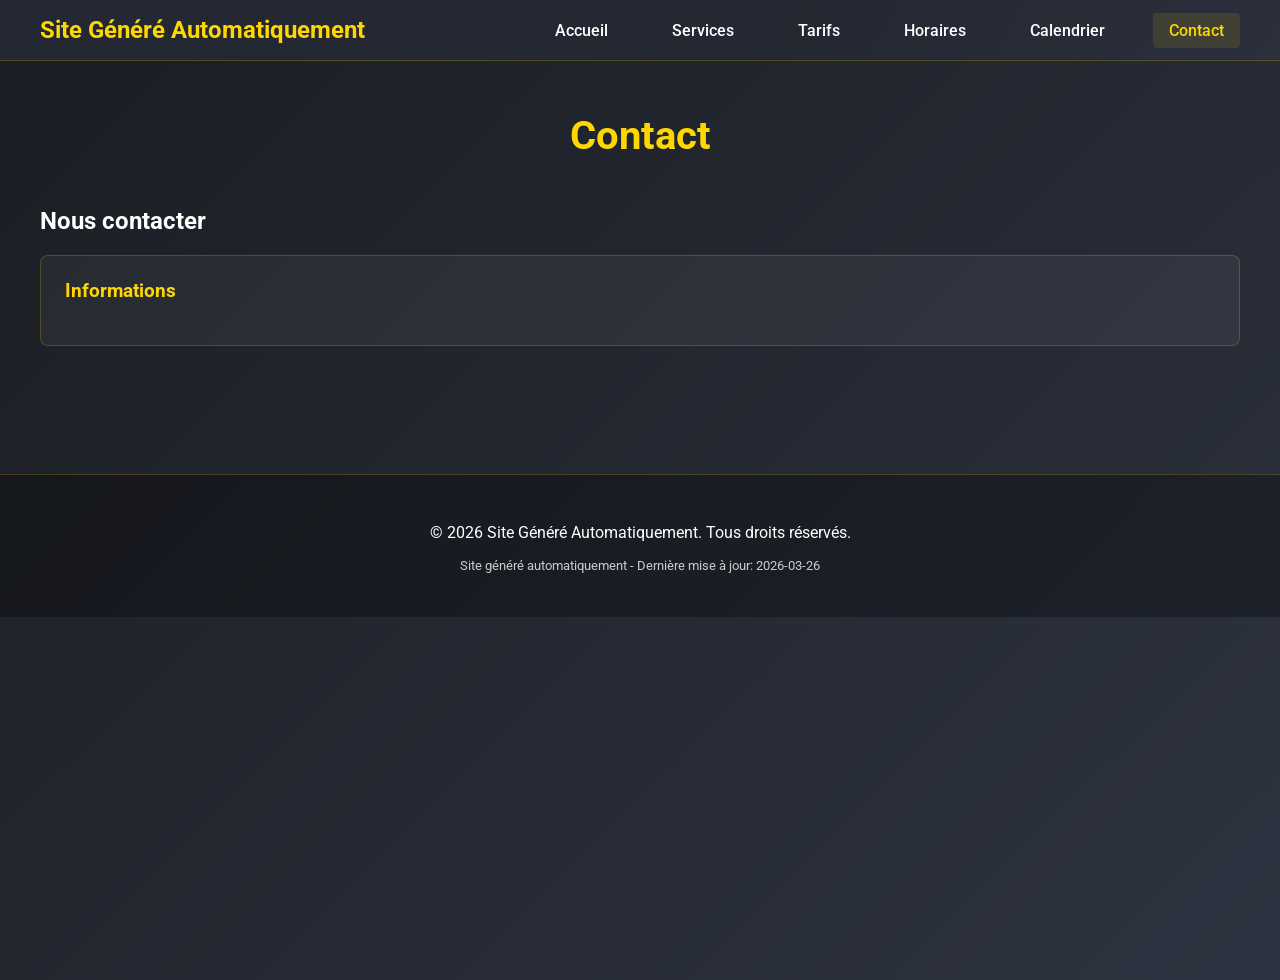
<file: contact.html>
<!DOCTYPE html>
<html lang="fr">
<head>
    <meta charset="UTF-8">
    <meta name="viewport" content="width=device-width, initial-scale=1">
    <title>Contact - Site Généré Automatiquement</title>
    <link href="https://fonts.googleapis.com/css?family=Roboto:400,700&amp;display=swap" rel="stylesheet">

    <link rel="stylesheet" href="https://ybudoka.github.io/ybgaspesie/website-styles.css">
    <script>
    // Navigation avec disparition/apparition au scroll
    let lastScrollTop = 0;
    let isScrolling = false;
    
    window.addEventListener('scroll', function() {
      if (!isScrolling) {
        window.requestAnimationFrame(function() {
          const navigation = document.getElementById('mainNav');
          if (!navigation) return;
          
          const currentScroll = window.pageYOffset || document.documentElement.scrollTop;
          
          if (currentScroll <= 0) {
            // En haut de la page
            navigation.classList.remove('nav-hidden');
            navigation.classList.add('nav-visible');
          } else if (currentScroll > lastScrollTop && currentScroll > 100) {
            // Scroll vers le bas
            navigation.classList.add('nav-hidden');
            navigation.classList.remove('nav-visible');
          } else {
            // Scroll vers le haut
            navigation.classList.remove('nav-hidden');
            navigation.classList.add('nav-visible');
          }
          
          lastScrollTop = currentScroll <= 0 ? 0 : currentScroll;
          isScrolling = false;
        });
        isScrolling = true;
      }
    });
    
    // Menu mobile
    document.addEventListener('DOMContentLoaded', function() {
      const navToggle = document.getElementById('navToggle');
      const navMenu = document.querySelector('.nav-menu');
      
      if (navToggle && navMenu) {
        navToggle.addEventListener('click', function() {
          navMenu.classList.toggle('nav-open');
        });
        
        // Fermer le menu quand on clique sur un lien
        navMenu.addEventListener('click', function(e) {
          if (e.target.tagName === 'A') {
            navMenu.classList.remove('nav-open');
          }
        });
      }
    });
    
/** 
 * Fonction pour initialiser les interactions du calendrier
 * Definition de initCalendarInteractions.
 */
    function initCalendarInteractions() {
      const calendarCells = document.querySelectorAll('.calendar-cell');
      calendarCells.forEach(cell => {
        cell.addEventListener('click', function() {
          // Logique d'interaction avec les cellules du calendrier
          console.log('Cellule calendrier cliquée:', this);
        });
      });
    }
    
    // Fonction pour initialiser le filtre des horaires
    function initScheduleFilter() {
      // Ajouter des filtres pour les horaires si nécessaire
      console.log('Filtres horaires initialisés');
    }
    
    // Animation d'apparition au scroll pour les éléments
    function initScrollAnimations() {
      const observer = new IntersectionObserver((entries) => {
        entries.forEach(entry => {
          if (entry.isIntersecting) {
            entry.target.style.opacity = '1';
            entry.target.style.transform = 'translateY(0)';
          }
        });
      });
      
      document.querySelectorAll('.content-section, .service-card, .day-schedule').forEach(el => {
        el.style.opacity = '0';
        el.style.transform = 'translateY(20px)';
        el.style.transition = 'opacity 0.6s ease, transform 0.6s ease';
        observer.observe(el);
      });
    }
    
    // Initialiser les animations au chargement
    document.addEventListener('DOMContentLoaded', initScrollAnimations);
  </script>
</head>
<body>
    
    <nav class="main-navigation" id="mainNav">
      <div class="nav-container">
        <div class="nav-logo">
          Site Généré Automatiquement
        </div>
        <ul class="nav-menu">
          <li><a href="accueil.html">Accueil</a></li><li><a href="services.html">Services</a></li><li><a href="tarifs.html">Tarifs</a></li><li><a href="horaires.html">Horaires</a></li><li><a href="calendrier.html">Calendrier</a></li><li class="active"><a href="contact.html">Contact</a></li>
        </ul>
        <div class="nav-toggle" id="navToggle">
          <span></span>
          <span></span>
          <span></span>
        </div>
      </div>
    </nav>
  
    <div class="container" style="position: relative; z-index: 1;">
        <div class="page-title"><h1>Contact</h1></div>
        <div class="contact-content"><h2>Nous contacter</h2>
          <div class="contact-item">
            <h3>Informations</h3>
            <div class="contact-details">
              
              
              
              
            </div>
          </div>
        </div>
    </div>

    
    <footer class="site-footer">
      <div class="footer-content">
        <p>&copy; 2026 Site Généré Automatiquement. Tous droits réservés.</p>
        <p class="footer-note">Site généré automatiquement - Dernière mise à jour: 2026-03-26</p>
      </div>
    </footer>
  
</body>
</html>
</file>
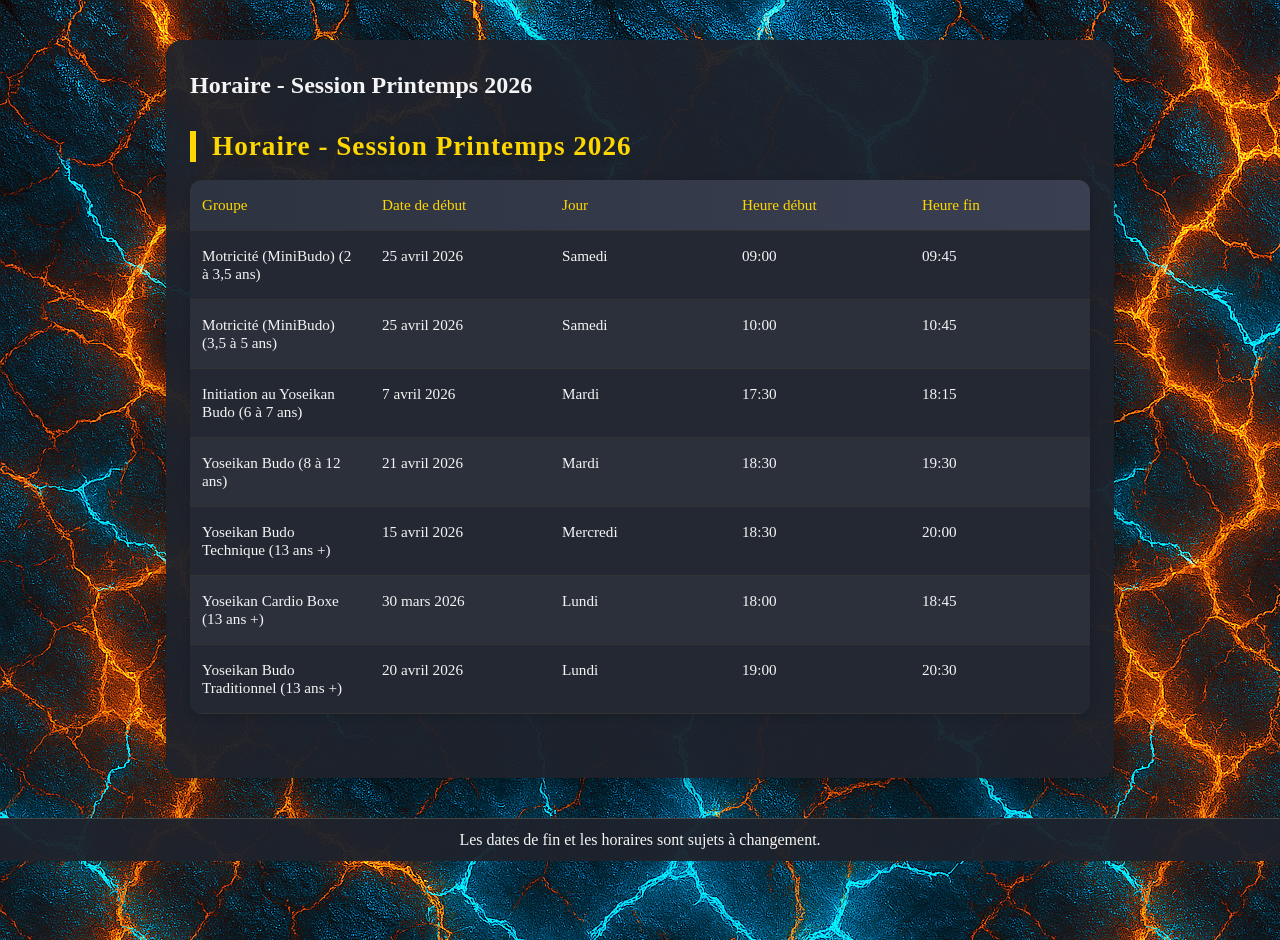
<file: horaire.html>
<!DOCTYPE html>
<html lang="fr">
<head>
    <meta charset="UTF-8">
    <meta name="viewport" content="width=device-width, initial-scale=1">
    <title>Horaire</title>
    <link href="https://fonts.googleapis.com/css?family=Roboto:400,700&amp;display=swap" rel="stylesheet">

    <link rel="stylesheet" href="https://ybudoka.github.io/ybgaspesie/styles.css">
    <script></script>
</head>
<body>
    
    <div class="container" style="position: relative; z-index: 1;">
        <h2>Horaire - Session Printemps 2026</h2>
        <div class="section" id="horaire-section"><div class="section-title">Horaire - Session Printemps 2026</div><div class="responsive-div-table">
    <div class="div-table-row div-table-header">
      <div class="div-table-cell">Groupe</div>
      <div class="div-table-cell">Date de début</div>
      <div class="div-table-cell">Jour</div>
      <div class="div-table-cell">Heure début</div>
      <div class="div-table-cell">Heure fin</div>
    </div>
  
      <div class="div-table-row">
        <div class="div-table-cell">Motricité (MiniBudo) (2 à 3,5 ans)</div>
        <div class="div-table-cell">25 avril 2026</div>
        <div class="div-table-cell">Samedi</div>
        <div class="div-table-cell">09:00</div>
        <div class="div-table-cell">09:45</div>
      </div>
    
      <div class="div-table-row">
        <div class="div-table-cell">Motricité (MiniBudo) (3,5 à 5 ans)</div>
        <div class="div-table-cell">25 avril 2026</div>
        <div class="div-table-cell">Samedi</div>
        <div class="div-table-cell">10:00</div>
        <div class="div-table-cell">10:45</div>
      </div>
    
      <div class="div-table-row">
        <div class="div-table-cell">Initiation au Yoseikan Budo (6 à 7 ans)</div>
        <div class="div-table-cell">7 avril 2026</div>
        <div class="div-table-cell">Mardi</div>
        <div class="div-table-cell">17:30</div>
        <div class="div-table-cell">18:15</div>
      </div>
    
      <div class="div-table-row">
        <div class="div-table-cell">Yoseikan Budo (8 à 12 ans)</div>
        <div class="div-table-cell">21 avril 2026</div>
        <div class="div-table-cell">Mardi</div>
        <div class="div-table-cell">18:30</div>
        <div class="div-table-cell">19:30</div>
      </div>
    
      <div class="div-table-row">
        <div class="div-table-cell">Yoseikan Budo Technique (13 ans +)</div>
        <div class="div-table-cell">15 avril 2026</div>
        <div class="div-table-cell">Mercredi</div>
        <div class="div-table-cell">18:30</div>
        <div class="div-table-cell">20:00</div>
      </div>
    
      <div class="div-table-row">
        <div class="div-table-cell">Yoseikan Cardio Boxe (13 ans +)</div>
        <div class="div-table-cell">30 mars 2026</div>
        <div class="div-table-cell">Lundi</div>
        <div class="div-table-cell">18:00</div>
        <div class="div-table-cell">18:45</div>
      </div>
    
      <div class="div-table-row">
        <div class="div-table-cell">Yoseikan Budo Traditionnel (13 ans +)</div>
        <div class="div-table-cell">20 avril 2026</div>
        <div class="div-table-cell">Lundi</div>
        <div class="div-table-cell">19:00</div>
        <div class="div-table-cell">20:30</div>
      </div>
    </div></div>
    </div>

    <div class="footer-note">Les dates de fin et les horaires sont sujets à changement.</div>
</body>
</html>
</file>
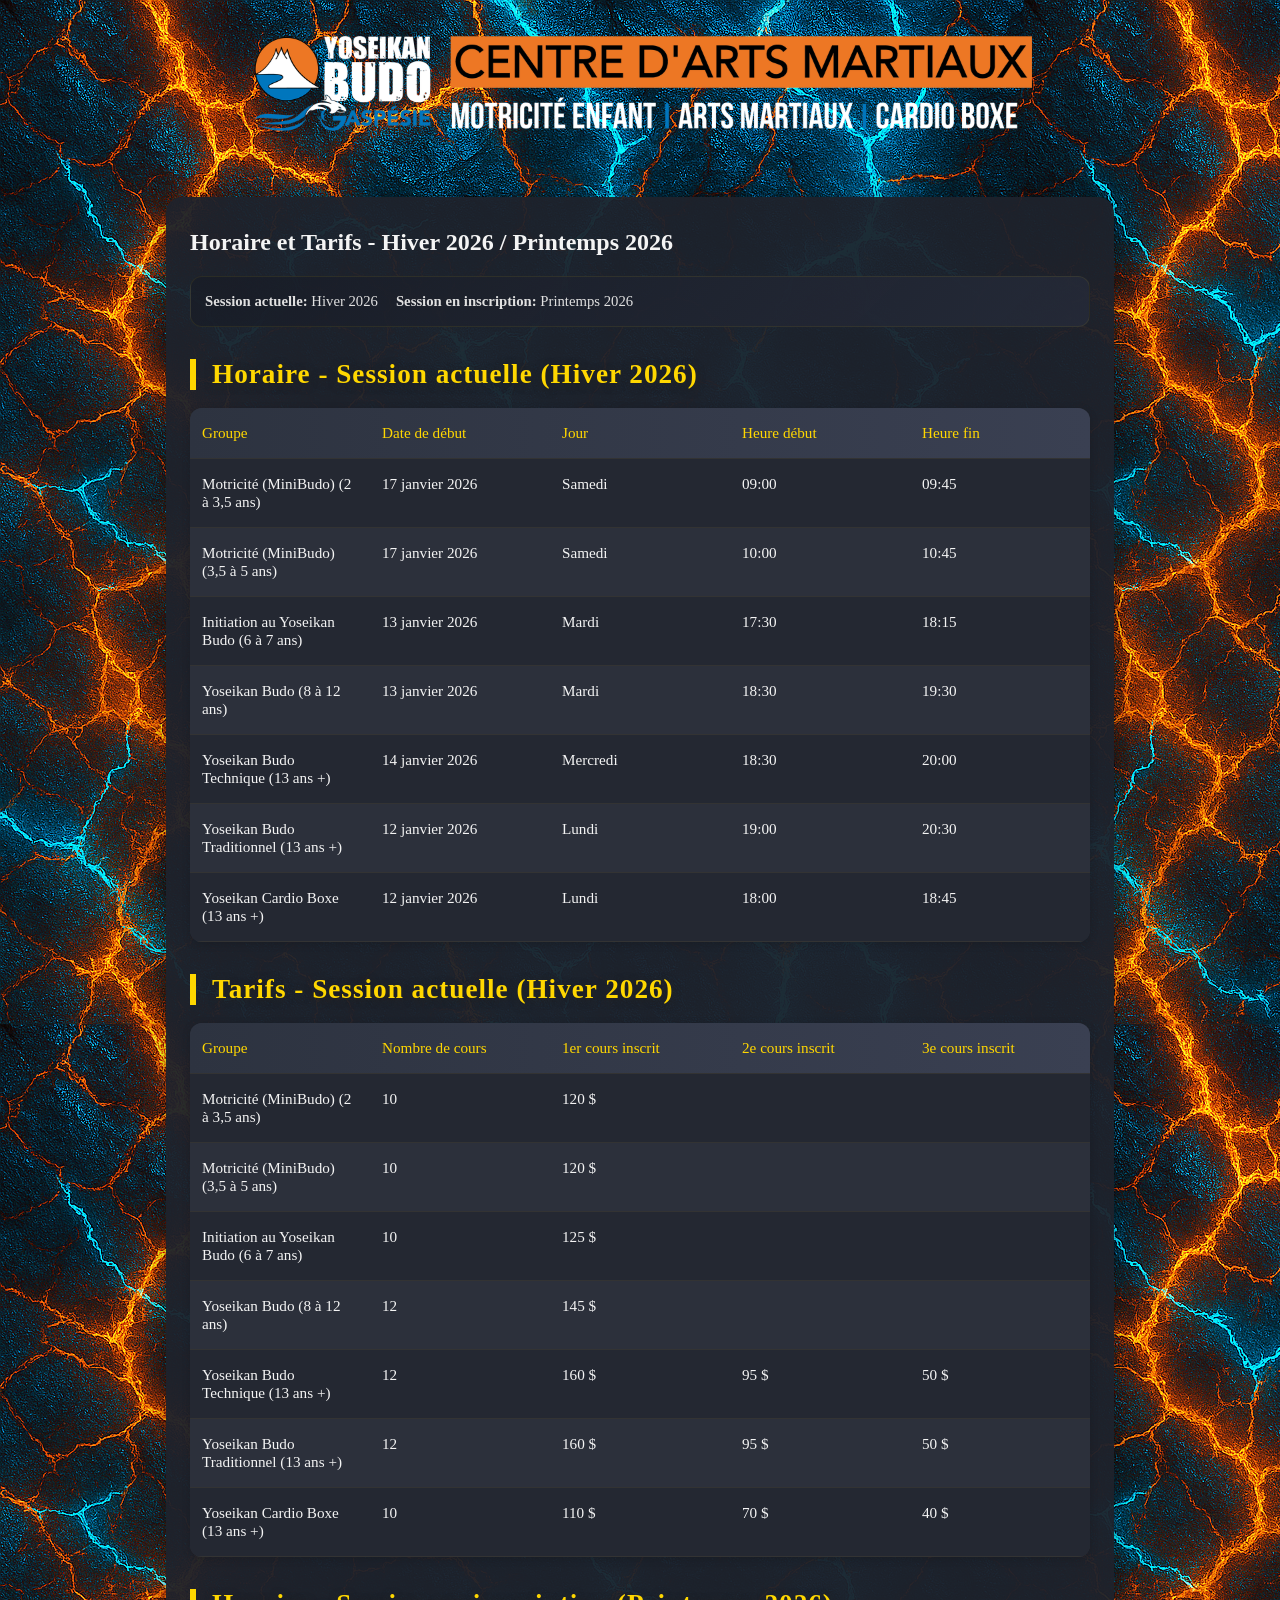
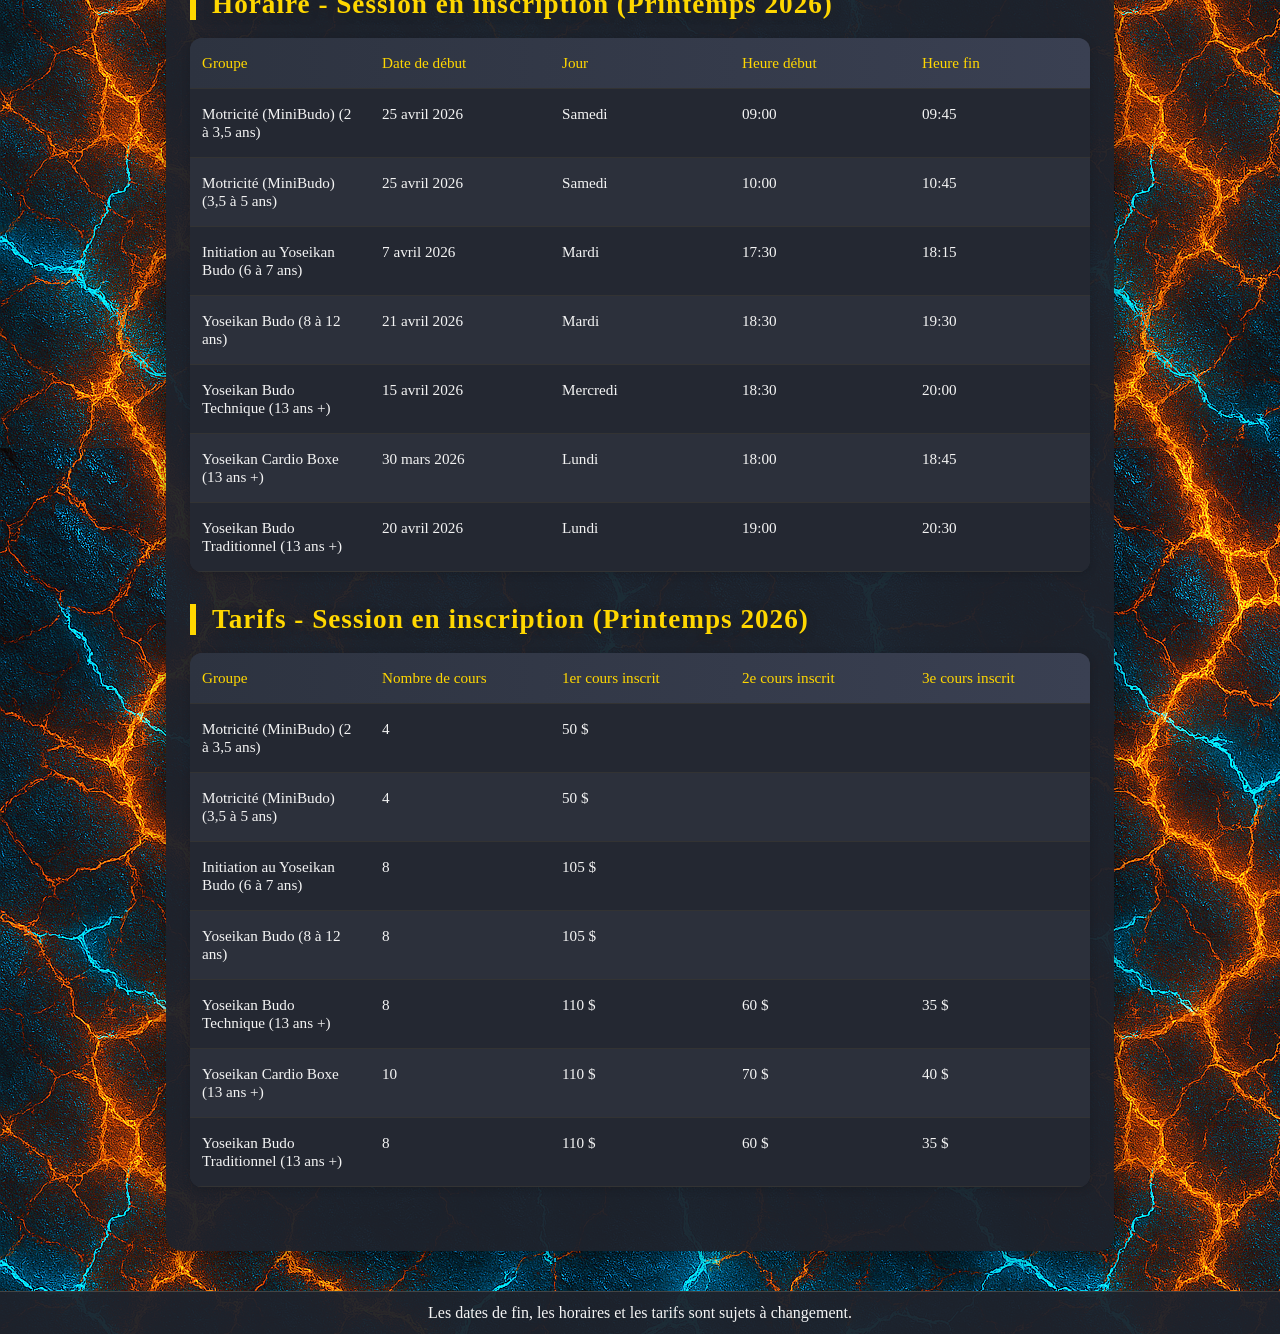
<file: horaire_tarifs.html>
<!DOCTYPE html>
<html lang="fr">
<head>
    <meta charset="UTF-8">
    <meta name="viewport" content="width=device-width, initial-scale=1">
    <title>Horaire et Tarifs</title>
    <link href="https://fonts.googleapis.com/css?family=Roboto:400,700&amp;display=swap" rel="stylesheet">

    <link rel="stylesheet" href="https://ybudoka.github.io/ybgaspesie/styles.css">
    <script></script>
</head>
<body>
    <div style="text-align: center; margin-top: 20px;">
      <img src="baniere-site.png" alt="Logo YBG" style="max-width: 100%; height: auto; width: 100%; max-width: 800px; border-radius: 8px; box-shadow: 0 2px 12px rgba(0,0,0,0.15);">
    </div>
    <div class="container" style="position: relative; z-index: 1;">
        <h2>Horaire et Tarifs - Hiver 2026 / Printemps 2026</h2><div class="calendar-session-meta"><p><strong>Session actuelle:</strong> Hiver 2026</p><p><strong>Session en inscription:</strong> Printemps 2026</p></div>
        <div class="section" id="horaire-section"><div class="section-title">Horaire - Session actuelle (Hiver 2026)</div><div class="responsive-div-table">
    <div class="div-table-row div-table-header">
      <div class="div-table-cell">Groupe</div>
      <div class="div-table-cell">Date de début</div>
      <div class="div-table-cell">Jour</div>
      <div class="div-table-cell">Heure début</div>
      <div class="div-table-cell">Heure fin</div>
    </div>
  
      <div class="div-table-row">
        <div class="div-table-cell">Motricité (MiniBudo) (2 à 3,5 ans)</div>
        <div class="div-table-cell">17 janvier 2026</div>
        <div class="div-table-cell">Samedi</div>
        <div class="div-table-cell">09:00</div>
        <div class="div-table-cell">09:45</div>
      </div>
    
      <div class="div-table-row">
        <div class="div-table-cell">Motricité (MiniBudo) (3,5 à 5 ans)</div>
        <div class="div-table-cell">17 janvier 2026</div>
        <div class="div-table-cell">Samedi</div>
        <div class="div-table-cell">10:00</div>
        <div class="div-table-cell">10:45</div>
      </div>
    
      <div class="div-table-row">
        <div class="div-table-cell">Initiation au Yoseikan Budo (6 à 7 ans)</div>
        <div class="div-table-cell">13 janvier 2026</div>
        <div class="div-table-cell">Mardi</div>
        <div class="div-table-cell">17:30</div>
        <div class="div-table-cell">18:15</div>
      </div>
    
      <div class="div-table-row">
        <div class="div-table-cell">Yoseikan Budo (8 à 12 ans)</div>
        <div class="div-table-cell">13 janvier 2026</div>
        <div class="div-table-cell">Mardi</div>
        <div class="div-table-cell">18:30</div>
        <div class="div-table-cell">19:30</div>
      </div>
    
      <div class="div-table-row">
        <div class="div-table-cell">Yoseikan Budo Technique (13 ans +)</div>
        <div class="div-table-cell">14 janvier 2026</div>
        <div class="div-table-cell">Mercredi</div>
        <div class="div-table-cell">18:30</div>
        <div class="div-table-cell">20:00</div>
      </div>
    
      <div class="div-table-row">
        <div class="div-table-cell">Yoseikan Budo Traditionnel (13 ans +)</div>
        <div class="div-table-cell">12 janvier 2026</div>
        <div class="div-table-cell">Lundi</div>
        <div class="div-table-cell">19:00</div>
        <div class="div-table-cell">20:30</div>
      </div>
    
      <div class="div-table-row">
        <div class="div-table-cell">Yoseikan Cardio Boxe (13 ans +)</div>
        <div class="div-table-cell">12 janvier 2026</div>
        <div class="div-table-cell">Lundi</div>
        <div class="div-table-cell">18:00</div>
        <div class="div-table-cell">18:45</div>
      </div>
    </div></div><div class="section" id="tarifs-section"><div class="section-title">Tarifs - Session actuelle (Hiver 2026)</div><div class="responsive-div-table">
    <div class="div-table-row div-table-header">
      <div class="div-table-cell">Groupe</div>
      <div class="div-table-cell">Nombre de cours</div>
      <div class="div-table-cell">1er cours inscrit</div>
      <div class="div-table-cell">2e cours inscrit</div>
      <div class="div-table-cell">3e cours inscrit</div>
    </div>
  
      <div class="div-table-row">
        <div class="div-table-cell">Motricité (MiniBudo) (2 à 3,5 ans)</div>
        <div class="div-table-cell">10</div>
        <div class="div-table-cell">120 $</div>
        <div class="div-table-cell"></div>
        <div class="div-table-cell"></div>
      </div>
    
      <div class="div-table-row">
        <div class="div-table-cell">Motricité (MiniBudo) (3,5 à 5 ans)</div>
        <div class="div-table-cell">10</div>
        <div class="div-table-cell">120 $</div>
        <div class="div-table-cell"></div>
        <div class="div-table-cell"></div>
      </div>
    
      <div class="div-table-row">
        <div class="div-table-cell">Initiation au Yoseikan Budo (6 à 7 ans)</div>
        <div class="div-table-cell">10</div>
        <div class="div-table-cell">125 $</div>
        <div class="div-table-cell"></div>
        <div class="div-table-cell"></div>
      </div>
    
      <div class="div-table-row">
        <div class="div-table-cell">Yoseikan Budo (8 à 12 ans)</div>
        <div class="div-table-cell">12</div>
        <div class="div-table-cell">145 $</div>
        <div class="div-table-cell"></div>
        <div class="div-table-cell"></div>
      </div>
    
      <div class="div-table-row">
        <div class="div-table-cell">Yoseikan Budo Technique (13 ans +)</div>
        <div class="div-table-cell">12</div>
        <div class="div-table-cell">160 $</div>
        <div class="div-table-cell">95 $</div>
        <div class="div-table-cell">50 $</div>
      </div>
    
      <div class="div-table-row">
        <div class="div-table-cell">Yoseikan Budo Traditionnel (13 ans +)</div>
        <div class="div-table-cell">12</div>
        <div class="div-table-cell">160 $</div>
        <div class="div-table-cell">95 $</div>
        <div class="div-table-cell">50 $</div>
      </div>
    
      <div class="div-table-row">
        <div class="div-table-cell">Yoseikan Cardio Boxe (13 ans +)</div>
        <div class="div-table-cell">10</div>
        <div class="div-table-cell">110 $</div>
        <div class="div-table-cell">70 $</div>
        <div class="div-table-cell">40 $</div>
      </div>
    </div></div><div class="section" id="horaire-section"><div class="section-title">Horaire - Session en inscription (Printemps 2026)</div><div class="responsive-div-table">
    <div class="div-table-row div-table-header">
      <div class="div-table-cell">Groupe</div>
      <div class="div-table-cell">Date de début</div>
      <div class="div-table-cell">Jour</div>
      <div class="div-table-cell">Heure début</div>
      <div class="div-table-cell">Heure fin</div>
    </div>
  
      <div class="div-table-row">
        <div class="div-table-cell">Motricité (MiniBudo) (2 à 3,5 ans)</div>
        <div class="div-table-cell">25 avril 2026</div>
        <div class="div-table-cell">Samedi</div>
        <div class="div-table-cell">09:00</div>
        <div class="div-table-cell">09:45</div>
      </div>
    
      <div class="div-table-row">
        <div class="div-table-cell">Motricité (MiniBudo) (3,5 à 5 ans)</div>
        <div class="div-table-cell">25 avril 2026</div>
        <div class="div-table-cell">Samedi</div>
        <div class="div-table-cell">10:00</div>
        <div class="div-table-cell">10:45</div>
      </div>
    
      <div class="div-table-row">
        <div class="div-table-cell">Initiation au Yoseikan Budo (6 à 7 ans)</div>
        <div class="div-table-cell">7 avril 2026</div>
        <div class="div-table-cell">Mardi</div>
        <div class="div-table-cell">17:30</div>
        <div class="div-table-cell">18:15</div>
      </div>
    
      <div class="div-table-row">
        <div class="div-table-cell">Yoseikan Budo (8 à 12 ans)</div>
        <div class="div-table-cell">21 avril 2026</div>
        <div class="div-table-cell">Mardi</div>
        <div class="div-table-cell">18:30</div>
        <div class="div-table-cell">19:30</div>
      </div>
    
      <div class="div-table-row">
        <div class="div-table-cell">Yoseikan Budo Technique (13 ans +)</div>
        <div class="div-table-cell">15 avril 2026</div>
        <div class="div-table-cell">Mercredi</div>
        <div class="div-table-cell">18:30</div>
        <div class="div-table-cell">20:00</div>
      </div>
    
      <div class="div-table-row">
        <div class="div-table-cell">Yoseikan Cardio Boxe (13 ans +)</div>
        <div class="div-table-cell">30 mars 2026</div>
        <div class="div-table-cell">Lundi</div>
        <div class="div-table-cell">18:00</div>
        <div class="div-table-cell">18:45</div>
      </div>
    
      <div class="div-table-row">
        <div class="div-table-cell">Yoseikan Budo Traditionnel (13 ans +)</div>
        <div class="div-table-cell">20 avril 2026</div>
        <div class="div-table-cell">Lundi</div>
        <div class="div-table-cell">19:00</div>
        <div class="div-table-cell">20:30</div>
      </div>
    </div></div><div class="section" id="tarifs-section"><div class="section-title">Tarifs - Session en inscription (Printemps 2026)</div><div class="responsive-div-table">
    <div class="div-table-row div-table-header">
      <div class="div-table-cell">Groupe</div>
      <div class="div-table-cell">Nombre de cours</div>
      <div class="div-table-cell">1er cours inscrit</div>
      <div class="div-table-cell">2e cours inscrit</div>
      <div class="div-table-cell">3e cours inscrit</div>
    </div>
  
      <div class="div-table-row">
        <div class="div-table-cell">Motricité (MiniBudo) (2 à 3,5 ans)</div>
        <div class="div-table-cell">4</div>
        <div class="div-table-cell">50 $</div>
        <div class="div-table-cell"></div>
        <div class="div-table-cell"></div>
      </div>
    
      <div class="div-table-row">
        <div class="div-table-cell">Motricité (MiniBudo) (3,5 à 5 ans)</div>
        <div class="div-table-cell">4</div>
        <div class="div-table-cell">50 $</div>
        <div class="div-table-cell"></div>
        <div class="div-table-cell"></div>
      </div>
    
      <div class="div-table-row">
        <div class="div-table-cell">Initiation au Yoseikan Budo (6 à 7 ans)</div>
        <div class="div-table-cell">8</div>
        <div class="div-table-cell">105 $</div>
        <div class="div-table-cell"></div>
        <div class="div-table-cell"></div>
      </div>
    
      <div class="div-table-row">
        <div class="div-table-cell">Yoseikan Budo (8 à 12 ans)</div>
        <div class="div-table-cell">8</div>
        <div class="div-table-cell">105 $</div>
        <div class="div-table-cell"></div>
        <div class="div-table-cell"></div>
      </div>
    
      <div class="div-table-row">
        <div class="div-table-cell">Yoseikan Budo Technique (13 ans +)</div>
        <div class="div-table-cell">8</div>
        <div class="div-table-cell">110 $</div>
        <div class="div-table-cell">60 $</div>
        <div class="div-table-cell">35 $</div>
      </div>
    
      <div class="div-table-row">
        <div class="div-table-cell">Yoseikan Cardio Boxe (13 ans +)</div>
        <div class="div-table-cell">10</div>
        <div class="div-table-cell">110 $</div>
        <div class="div-table-cell">70 $</div>
        <div class="div-table-cell">40 $</div>
      </div>
    
      <div class="div-table-row">
        <div class="div-table-cell">Yoseikan Budo Traditionnel (13 ans +)</div>
        <div class="div-table-cell">8</div>
        <div class="div-table-cell">110 $</div>
        <div class="div-table-cell">60 $</div>
        <div class="div-table-cell">35 $</div>
      </div>
    </div></div>
    </div>

    <div class="footer-note">Les dates de fin, les horaires et les tarifs sont sujets à changement.</div>
</body>
</html>
</file>
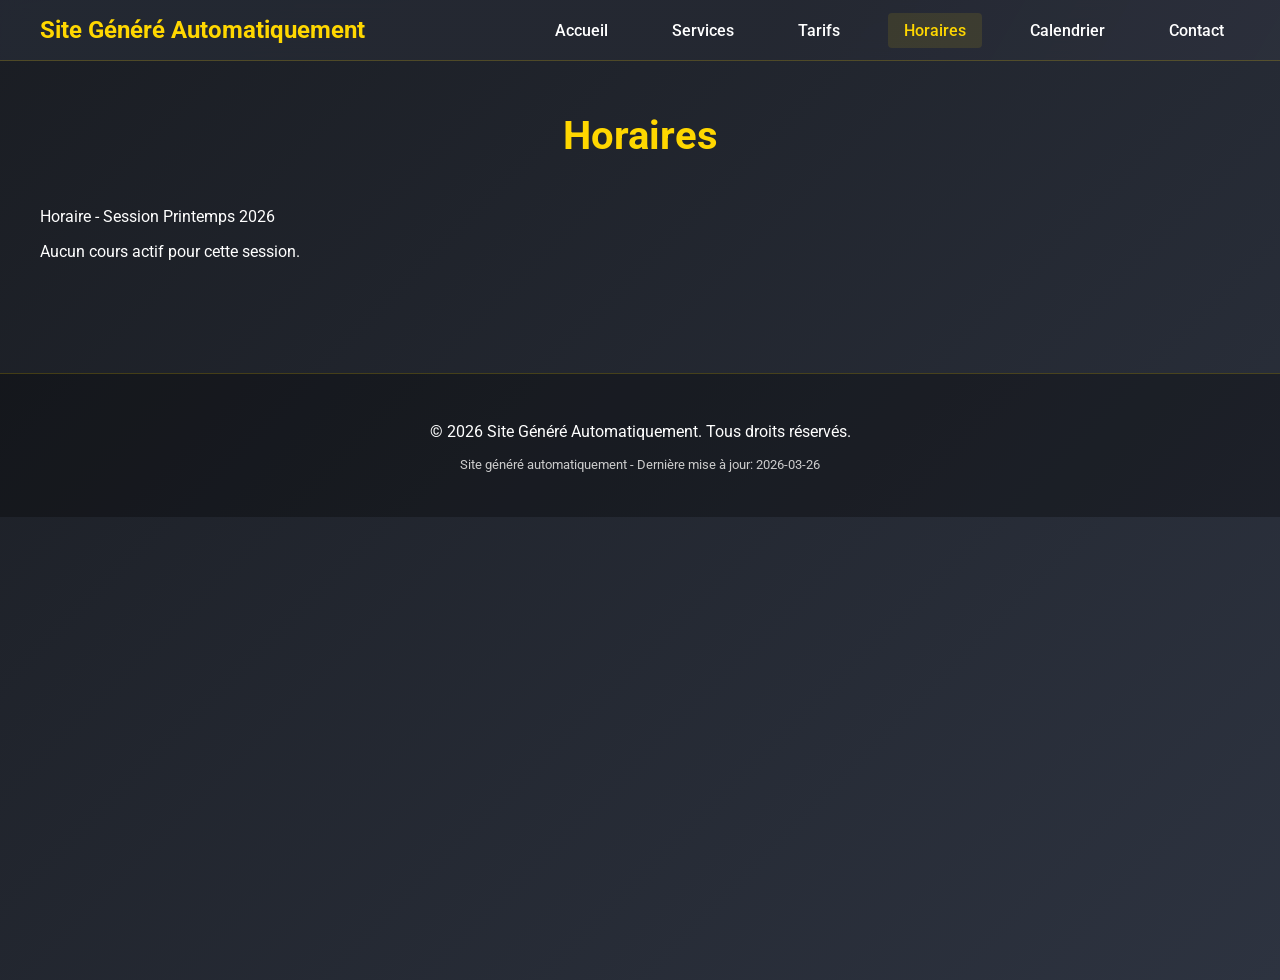
<file: horaires.html>
<!DOCTYPE html>
<html lang="fr">
<head>
    <meta charset="UTF-8">
    <meta name="viewport" content="width=device-width, initial-scale=1">
    <title>Horaires - Site Généré Automatiquement</title>
    <link href="https://fonts.googleapis.com/css?family=Roboto:400,700&amp;display=swap" rel="stylesheet">

    <link rel="stylesheet" href="https://ybudoka.github.io/ybgaspesie/website-styles.css">
    <script>
    // Navigation avec disparition/apparition au scroll
    let lastScrollTop = 0;
    let isScrolling = false;
    
    window.addEventListener('scroll', function() {
      if (!isScrolling) {
        window.requestAnimationFrame(function() {
          const navigation = document.getElementById('mainNav');
          if (!navigation) return;
          
          const currentScroll = window.pageYOffset || document.documentElement.scrollTop;
          
          if (currentScroll <= 0) {
            // En haut de la page
            navigation.classList.remove('nav-hidden');
            navigation.classList.add('nav-visible');
          } else if (currentScroll > lastScrollTop && currentScroll > 100) {
            // Scroll vers le bas
            navigation.classList.add('nav-hidden');
            navigation.classList.remove('nav-visible');
          } else {
            // Scroll vers le haut
            navigation.classList.remove('nav-hidden');
            navigation.classList.add('nav-visible');
          }
          
          lastScrollTop = currentScroll <= 0 ? 0 : currentScroll;
          isScrolling = false;
        });
        isScrolling = true;
      }
    });
    
    // Menu mobile
    document.addEventListener('DOMContentLoaded', function() {
      const navToggle = document.getElementById('navToggle');
      const navMenu = document.querySelector('.nav-menu');
      
      if (navToggle && navMenu) {
        navToggle.addEventListener('click', function() {
          navMenu.classList.toggle('nav-open');
        });
        
        // Fermer le menu quand on clique sur un lien
        navMenu.addEventListener('click', function(e) {
          if (e.target.tagName === 'A') {
            navMenu.classList.remove('nav-open');
          }
        });
      }
    });
    
/** 
 * Fonction pour initialiser les interactions du calendrier
 * Definition de initCalendarInteractions.
 */
    function initCalendarInteractions() {
      const calendarCells = document.querySelectorAll('.calendar-cell');
      calendarCells.forEach(cell => {
        cell.addEventListener('click', function() {
          // Logique d'interaction avec les cellules du calendrier
          console.log('Cellule calendrier cliquée:', this);
        });
      });
    }
    
    // Fonction pour initialiser le filtre des horaires
    function initScheduleFilter() {
      // Ajouter des filtres pour les horaires si nécessaire
      console.log('Filtres horaires initialisés');
    }
    
    // Animation d'apparition au scroll pour les éléments
    function initScrollAnimations() {
      const observer = new IntersectionObserver((entries) => {
        entries.forEach(entry => {
          if (entry.isIntersecting) {
            entry.target.style.opacity = '1';
            entry.target.style.transform = 'translateY(0)';
          }
        });
      });
      
      document.querySelectorAll('.content-section, .service-card, .day-schedule').forEach(el => {
        el.style.opacity = '0';
        el.style.transform = 'translateY(20px)';
        el.style.transition = 'opacity 0.6s ease, transform 0.6s ease';
        observer.observe(el);
      });
    }
    
    // Initialiser les animations au chargement
    document.addEventListener('DOMContentLoaded', initScrollAnimations);
  </script>
        <script>
          document.addEventListener('DOMContentLoaded', function() {
            initScheduleFilter();
          });
        </script>
      
</head>
<body>
    
    <nav class="main-navigation" id="mainNav">
      <div class="nav-container">
        <div class="nav-logo">
          Site Généré Automatiquement
        </div>
        <ul class="nav-menu">
          <li><a href="accueil.html">Accueil</a></li><li><a href="services.html">Services</a></li><li><a href="tarifs.html">Tarifs</a></li><li class="active"><a href="horaires.html">Horaires</a></li><li><a href="calendrier.html">Calendrier</a></li><li><a href="contact.html">Contact</a></li>
        </ul>
        <div class="nav-toggle" id="navToggle">
          <span></span>
          <span></span>
          <span></span>
        </div>
      </div>
    </nav>
  
    <div class="container" style="position: relative; z-index: 1;">
        <div class="page-title"><h1>Horaires</h1></div>
        <div class="section" id="horaire-section"><div class="section-title">Horaire - Session Printemps 2026</div><p>Aucun cours actif pour cette session.</p></div>
    </div>

    
    <footer class="site-footer">
      <div class="footer-content">
        <p>&copy; 2026 Site Généré Automatiquement. Tous droits réservés.</p>
        <p class="footer-note">Site généré automatiquement - Dernière mise à jour: 2026-03-26</p>
      </div>
    </footer>
  
</body>
</html>
</file>
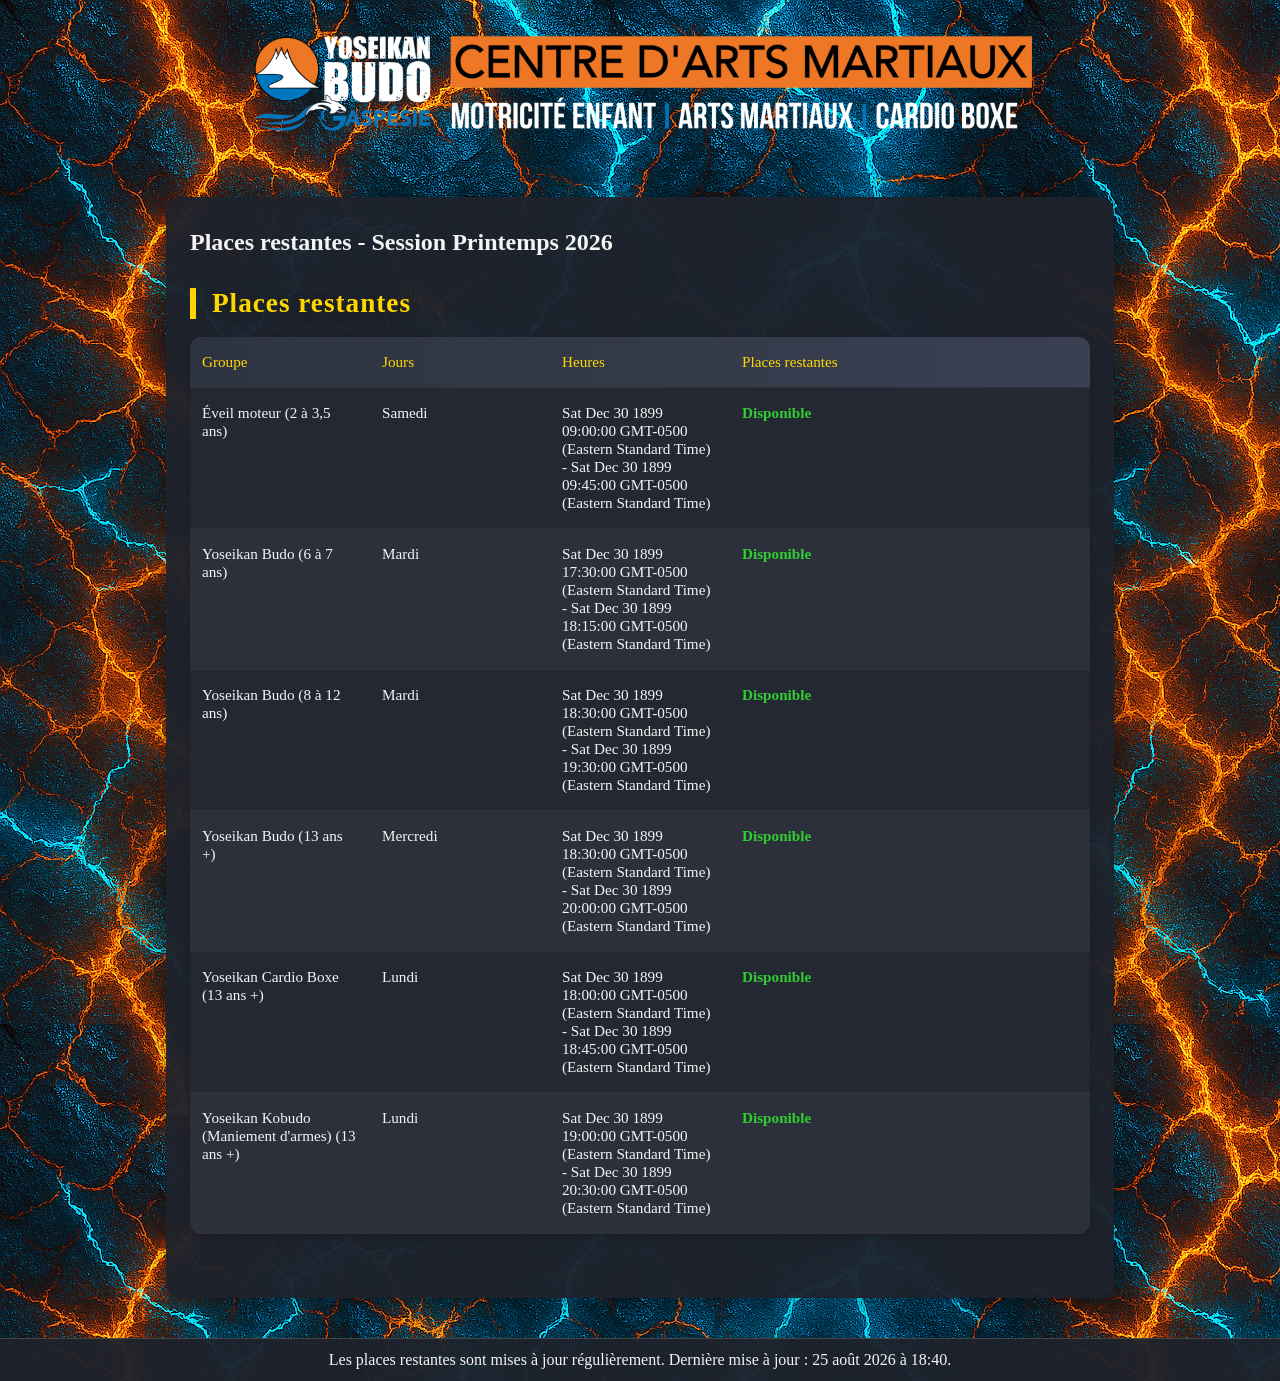
<file: places_restantes.html>
<!DOCTYPE html>
<html lang="fr">
<head>
    <meta charset="UTF-8">
    <meta name="viewport" content="width=device-width, initial-scale=1">
    <title>Places restantes</title>
    <link href="https://fonts.googleapis.com/css?family=Roboto:400,700&amp;display=swap" rel="stylesheet">

    <link rel="stylesheet" href="https://ybudoka.github.io/ybgaspesie/styles.css">
    <script>
      setTimeout(function() {
        window.location.reload();
      }, 60000);
    </script>
</head>
<body>
    <div style="text-align: center; margin-top: 20px;">
        <img src="baniere-site.png" alt="Logo YBG" style="max-width: 100%; height: auto; width: 100%; max-width: 800px; border-radius: 8px; box-shadow: 0 2px 12px rgba(0,0,0,0.15);">
      </div>
    <div class="container" style="position: relative; z-index: 1;">
        <h2>Places restantes - Session Printemps 2026</h2>
        <div class="section" id="places-left-section"><div class="section-title">Places restantes</div><div class="responsive-div-table">
      <div class="div-table-row div-table-header">
        <div class="div-table-cell">Groupe</div>
        <div class="div-table-cell">Jours</div>
        <div class="div-table-cell">Heures</div>
        <div class="div-table-cell">Places restantes</div>
      </div>
    
        <div class="div-table-row">
          <div class="div-table-cell">Éveil moteur (2 à 3,5 ans)</div>
          <div class="div-table-cell">Samedi</div>
          <div class="div-table-cell">Sat Dec 30 1899 09:00:00 GMT-0500 (Eastern Standard Time) - Sat Dec 30 1899 09:45:00 GMT-0500 (Eastern Standard Time)</div>
          <div class="div-table-cell"><span class='available-courses'>Disponible</span></div>
        </div>
      
        <div class="div-table-row">
          <div class="div-table-cell">Yoseikan Budo (6 à 7 ans)</div>
          <div class="div-table-cell">Mardi</div>
          <div class="div-table-cell">Sat Dec 30 1899 17:30:00 GMT-0500 (Eastern Standard Time) - Sat Dec 30 1899 18:15:00 GMT-0500 (Eastern Standard Time)</div>
          <div class="div-table-cell"><span class='available-courses'>Disponible</span></div>
        </div>
      
        <div class="div-table-row">
          <div class="div-table-cell">Yoseikan Budo (8 à 12 ans)</div>
          <div class="div-table-cell">Mardi</div>
          <div class="div-table-cell">Sat Dec 30 1899 18:30:00 GMT-0500 (Eastern Standard Time) - Sat Dec 30 1899 19:30:00 GMT-0500 (Eastern Standard Time)</div>
          <div class="div-table-cell"><span class='available-courses'>Disponible</span></div>
        </div>
      
        <div class="div-table-row">
          <div class="div-table-cell">Yoseikan Budo (13 ans +)</div>
          <div class="div-table-cell">Mercredi</div>
          <div class="div-table-cell">Sat Dec 30 1899 18:30:00 GMT-0500 (Eastern Standard Time) - Sat Dec 30 1899 20:00:00 GMT-0500 (Eastern Standard Time)</div>
          <div class="div-table-cell"><span class='available-courses'>Disponible</span></div>
        </div>
      
        <div class="div-table-row">
          <div class="div-table-cell">Yoseikan Cardio Boxe (13 ans +)</div>
          <div class="div-table-cell">Lundi</div>
          <div class="div-table-cell">Sat Dec 30 1899 18:00:00 GMT-0500 (Eastern Standard Time) - Sat Dec 30 1899 18:45:00 GMT-0500 (Eastern Standard Time)</div>
          <div class="div-table-cell"><span class='available-courses'>Disponible</span></div>
        </div>
      
        <div class="div-table-row">
          <div class="div-table-cell">Yoseikan Kobudo (Maniement d&#039;armes) (13 ans +)</div>
          <div class="div-table-cell">Lundi</div>
          <div class="div-table-cell">Sat Dec 30 1899 19:00:00 GMT-0500 (Eastern Standard Time) - Sat Dec 30 1899 20:30:00 GMT-0500 (Eastern Standard Time)</div>
          <div class="div-table-cell"><span class='available-courses'>Disponible</span></div>
        </div>
      </div></div>
    </div>

    <div class="footer-note">Les places restantes sont mises à jour régulièrement. Dernière mise à jour : 25 août 2026 à 18:40.</div>
</body>
</html>
</file>
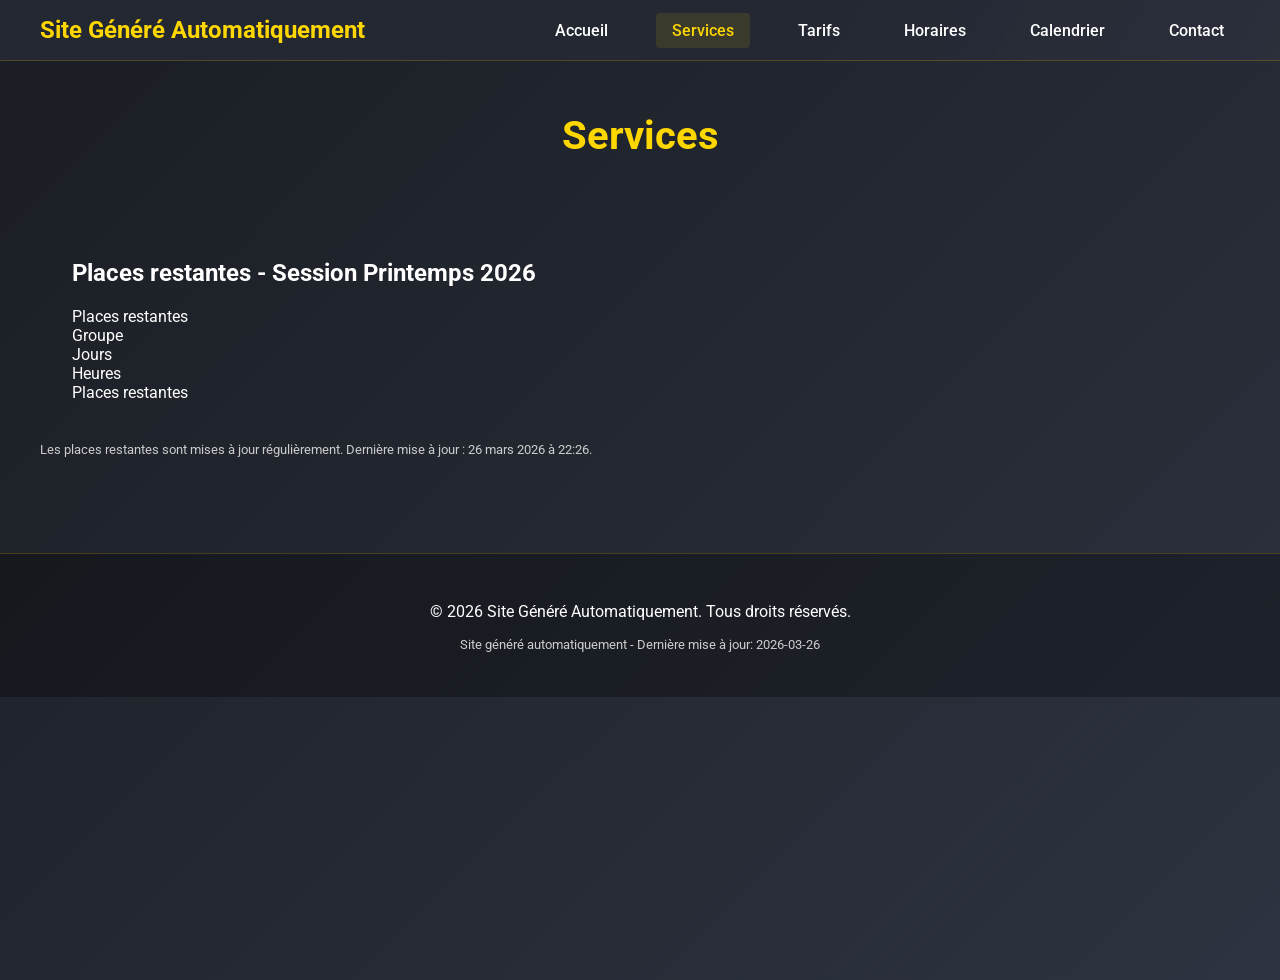
<file: services.html>
<!DOCTYPE html>
<html lang="fr">
<head>
    <meta charset="UTF-8">
    <meta name="viewport" content="width=device-width, initial-scale=1">
    <title>Services - Site Généré Automatiquement</title>
    <link href="https://fonts.googleapis.com/css?family=Roboto:400,700&amp;display=swap" rel="stylesheet">

    <link rel="stylesheet" href="https://ybudoka.github.io/ybgaspesie/website-styles.css">
    <script>
    // Navigation avec disparition/apparition au scroll
    let lastScrollTop = 0;
    let isScrolling = false;
    
    window.addEventListener('scroll', function() {
      if (!isScrolling) {
        window.requestAnimationFrame(function() {
          const navigation = document.getElementById('mainNav');
          if (!navigation) return;
          
          const currentScroll = window.pageYOffset || document.documentElement.scrollTop;
          
          if (currentScroll <= 0) {
            // En haut de la page
            navigation.classList.remove('nav-hidden');
            navigation.classList.add('nav-visible');
          } else if (currentScroll > lastScrollTop && currentScroll > 100) {
            // Scroll vers le bas
            navigation.classList.add('nav-hidden');
            navigation.classList.remove('nav-visible');
          } else {
            // Scroll vers le haut
            navigation.classList.remove('nav-hidden');
            navigation.classList.add('nav-visible');
          }
          
          lastScrollTop = currentScroll <= 0 ? 0 : currentScroll;
          isScrolling = false;
        });
        isScrolling = true;
      }
    });
    
    // Menu mobile
    document.addEventListener('DOMContentLoaded', function() {
      const navToggle = document.getElementById('navToggle');
      const navMenu = document.querySelector('.nav-menu');
      
      if (navToggle && navMenu) {
        navToggle.addEventListener('click', function() {
          navMenu.classList.toggle('nav-open');
        });
        
        // Fermer le menu quand on clique sur un lien
        navMenu.addEventListener('click', function(e) {
          if (e.target.tagName === 'A') {
            navMenu.classList.remove('nav-open');
          }
        });
      }
    });
    
/** 
 * Fonction pour initialiser les interactions du calendrier
 * Definition de initCalendarInteractions.
 */
    function initCalendarInteractions() {
      const calendarCells = document.querySelectorAll('.calendar-cell');
      calendarCells.forEach(cell => {
        cell.addEventListener('click', function() {
          // Logique d'interaction avec les cellules du calendrier
          console.log('Cellule calendrier cliquée:', this);
        });
      });
    }
    
    // Fonction pour initialiser le filtre des horaires
    function initScheduleFilter() {
      // Ajouter des filtres pour les horaires si nécessaire
      console.log('Filtres horaires initialisés');
    }
    
    // Animation d'apparition au scroll pour les éléments
    function initScrollAnimations() {
      const observer = new IntersectionObserver((entries) => {
        entries.forEach(entry => {
          if (entry.isIntersecting) {
            entry.target.style.opacity = '1';
            entry.target.style.transform = 'translateY(0)';
          }
        });
      });
      
      document.querySelectorAll('.content-section, .service-card, .day-schedule').forEach(el => {
        el.style.opacity = '0';
        el.style.transform = 'translateY(20px)';
        el.style.transition = 'opacity 0.6s ease, transform 0.6s ease';
        observer.observe(el);
      });
    }
    
    // Initialiser les animations au chargement
    document.addEventListener('DOMContentLoaded', initScrollAnimations);
  </script>
</head>
<body>
    
    <nav class="main-navigation" id="mainNav">
      <div class="nav-container">
        <div class="nav-logo">
          Site Généré Automatiquement
        </div>
        <ul class="nav-menu">
          <li><a href="accueil.html">Accueil</a></li><li class="active"><a href="services.html">Services</a></li><li><a href="tarifs.html">Tarifs</a></li><li><a href="horaires.html">Horaires</a></li><li><a href="calendrier.html">Calendrier</a></li><li><a href="contact.html">Contact</a></li>
        </ul>
        <div class="nav-toggle" id="navToggle">
          <span></span>
          <span></span>
          <span></span>
        </div>
      </div>
    </nav>
  
    <div class="container" style="position: relative; z-index: 1;">
        <div class="page-title"><h1>Services</h1></div>
        <!DOCTYPE html>
<html lang="fr">
<head>
    <meta charset="UTF-8">
    <meta name="viewport" content="width=device-width, initial-scale=1">
    <title>Places restantes</title>
    <link href="https://fonts.googleapis.com/css?family=Roboto:400,700&amp;display=swap" rel="stylesheet">

    <link rel="stylesheet" href="https://ybudoka.github.io/ybgaspesie/website-styles.css">
    <script>
      setTimeout(function() {
        window.location.reload();
      }, 60000);
    </script>
</head>
<body>
    
    <div class="container" style="position: relative; z-index: 1;">
        <h2>Places restantes - Session Printemps 2026</h2>
        <div class="section" id="places-left-section"><div class="section-title">Places restantes</div><div class="responsive-div-table">
      <div class="div-table-row div-table-header">
        <div class="div-table-cell">Groupe</div>
        <div class="div-table-cell">Jours</div>
        <div class="div-table-cell">Heures</div>
        <div class="div-table-cell">Places restantes</div>
      </div>
    </div></div>
    </div>

    <div class="footer-note">Les places restantes sont mises à jour régulièrement. Dernière mise à jour : 26 mars 2026 à 22:26.</div>
</body>
</html>
    </div>

    
    <footer class="site-footer">
      <div class="footer-content">
        <p>&copy; 2026 Site Généré Automatiquement. Tous droits réservés.</p>
        <p class="footer-note">Site généré automatiquement - Dernière mise à jour: 2026-03-26</p>
      </div>
    </footer>
  
</body>
</html>
</file>
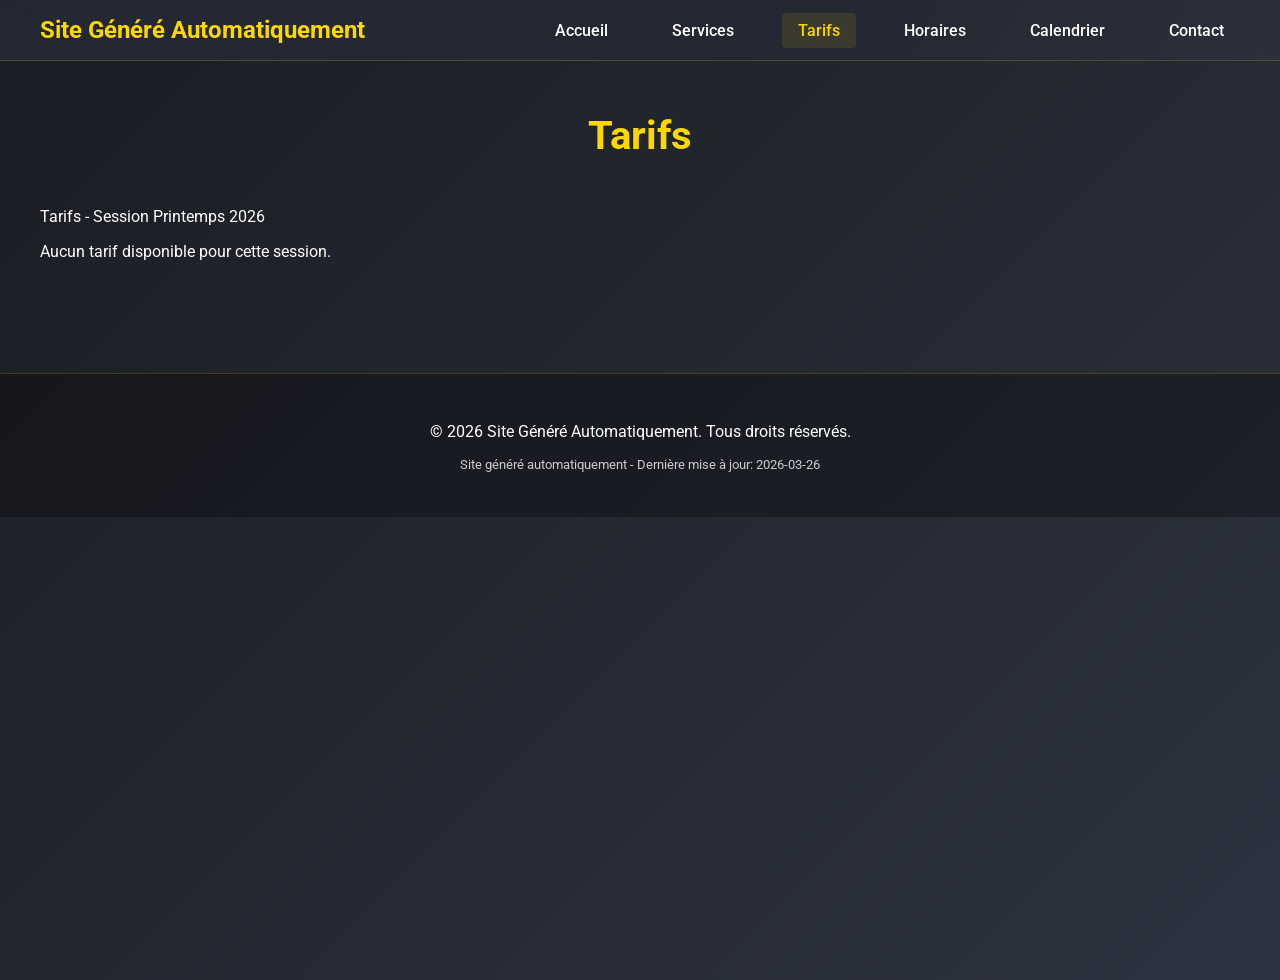
<file: tarifs.html>
<!DOCTYPE html>
<html lang="fr">
<head>
    <meta charset="UTF-8">
    <meta name="viewport" content="width=device-width, initial-scale=1">
    <title>Tarifs - Site Généré Automatiquement</title>
    <link href="https://fonts.googleapis.com/css?family=Roboto:400,700&amp;display=swap" rel="stylesheet">

    <link rel="stylesheet" href="https://ybudoka.github.io/ybgaspesie/website-styles.css">
    <script>
    // Navigation avec disparition/apparition au scroll
    let lastScrollTop = 0;
    let isScrolling = false;
    
    window.addEventListener('scroll', function() {
      if (!isScrolling) {
        window.requestAnimationFrame(function() {
          const navigation = document.getElementById('mainNav');
          if (!navigation) return;
          
          const currentScroll = window.pageYOffset || document.documentElement.scrollTop;
          
          if (currentScroll <= 0) {
            // En haut de la page
            navigation.classList.remove('nav-hidden');
            navigation.classList.add('nav-visible');
          } else if (currentScroll > lastScrollTop && currentScroll > 100) {
            // Scroll vers le bas
            navigation.classList.add('nav-hidden');
            navigation.classList.remove('nav-visible');
          } else {
            // Scroll vers le haut
            navigation.classList.remove('nav-hidden');
            navigation.classList.add('nav-visible');
          }
          
          lastScrollTop = currentScroll <= 0 ? 0 : currentScroll;
          isScrolling = false;
        });
        isScrolling = true;
      }
    });
    
    // Menu mobile
    document.addEventListener('DOMContentLoaded', function() {
      const navToggle = document.getElementById('navToggle');
      const navMenu = document.querySelector('.nav-menu');
      
      if (navToggle && navMenu) {
        navToggle.addEventListener('click', function() {
          navMenu.classList.toggle('nav-open');
        });
        
        // Fermer le menu quand on clique sur un lien
        navMenu.addEventListener('click', function(e) {
          if (e.target.tagName === 'A') {
            navMenu.classList.remove('nav-open');
          }
        });
      }
    });
    
/** 
 * Fonction pour initialiser les interactions du calendrier
 * Definition de initCalendarInteractions.
 */
    function initCalendarInteractions() {
      const calendarCells = document.querySelectorAll('.calendar-cell');
      calendarCells.forEach(cell => {
        cell.addEventListener('click', function() {
          // Logique d'interaction avec les cellules du calendrier
          console.log('Cellule calendrier cliquée:', this);
        });
      });
    }
    
    // Fonction pour initialiser le filtre des horaires
    function initScheduleFilter() {
      // Ajouter des filtres pour les horaires si nécessaire
      console.log('Filtres horaires initialisés');
    }
    
    // Animation d'apparition au scroll pour les éléments
    function initScrollAnimations() {
      const observer = new IntersectionObserver((entries) => {
        entries.forEach(entry => {
          if (entry.isIntersecting) {
            entry.target.style.opacity = '1';
            entry.target.style.transform = 'translateY(0)';
          }
        });
      });
      
      document.querySelectorAll('.content-section, .service-card, .day-schedule').forEach(el => {
        el.style.opacity = '0';
        el.style.transform = 'translateY(20px)';
        el.style.transition = 'opacity 0.6s ease, transform 0.6s ease';
        observer.observe(el);
      });
    }
    
    // Initialiser les animations au chargement
    document.addEventListener('DOMContentLoaded', initScrollAnimations);
  </script>
</head>
<body>
    
    <nav class="main-navigation" id="mainNav">
      <div class="nav-container">
        <div class="nav-logo">
          Site Généré Automatiquement
        </div>
        <ul class="nav-menu">
          <li><a href="accueil.html">Accueil</a></li><li><a href="services.html">Services</a></li><li class="active"><a href="tarifs.html">Tarifs</a></li><li><a href="horaires.html">Horaires</a></li><li><a href="calendrier.html">Calendrier</a></li><li><a href="contact.html">Contact</a></li>
        </ul>
        <div class="nav-toggle" id="navToggle">
          <span></span>
          <span></span>
          <span></span>
        </div>
      </div>
    </nav>
  
    <div class="container" style="position: relative; z-index: 1;">
        <div class="page-title"><h1>Tarifs</h1></div>
        <div class="section" id="tarifs-section"><div class="section-title">Tarifs - Session Printemps 2026</div><p>Aucun tarif disponible pour cette session.</p></div>
    </div>

    
    <footer class="site-footer">
      <div class="footer-content">
        <p>&copy; 2026 Site Généré Automatiquement. Tous droits réservés.</p>
        <p class="footer-note">Site généré automatiquement - Dernière mise à jour: 2026-03-26</p>
      </div>
    </footer>
  
</body>
</html>
</file>
